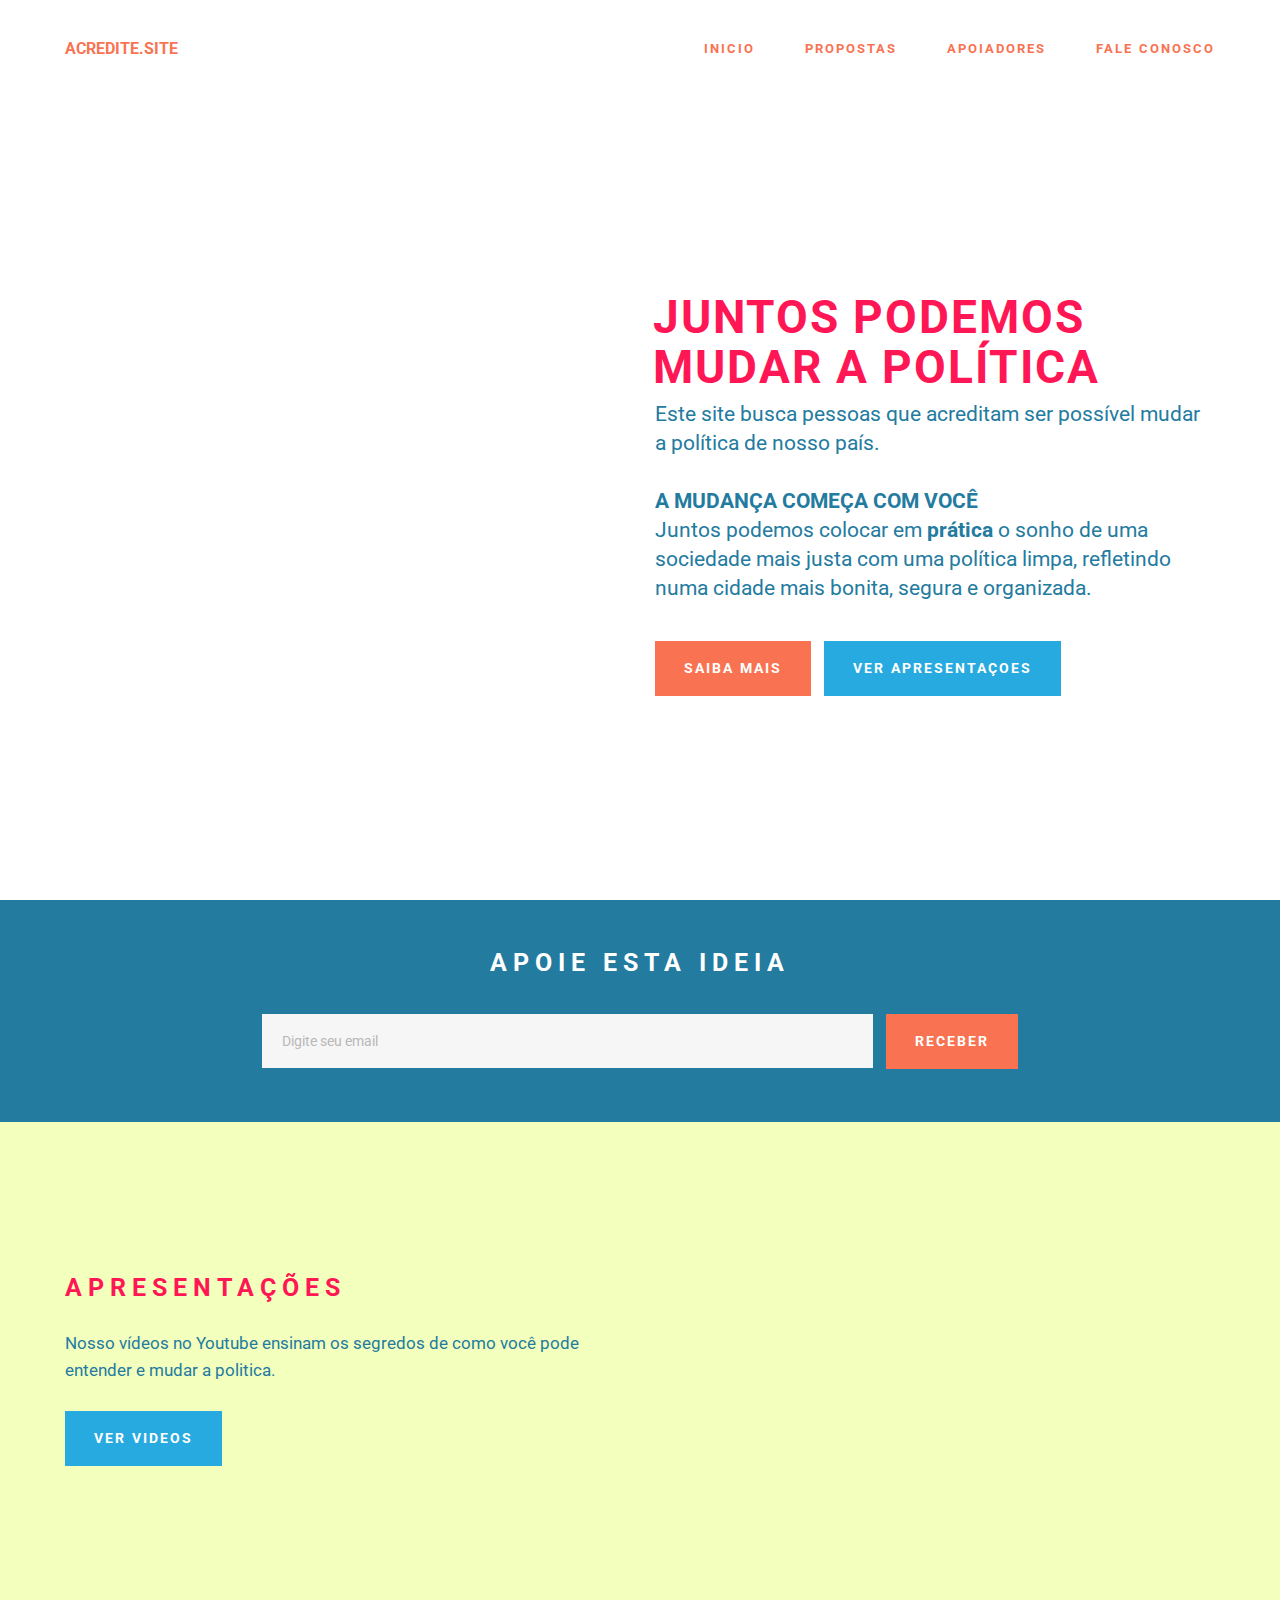
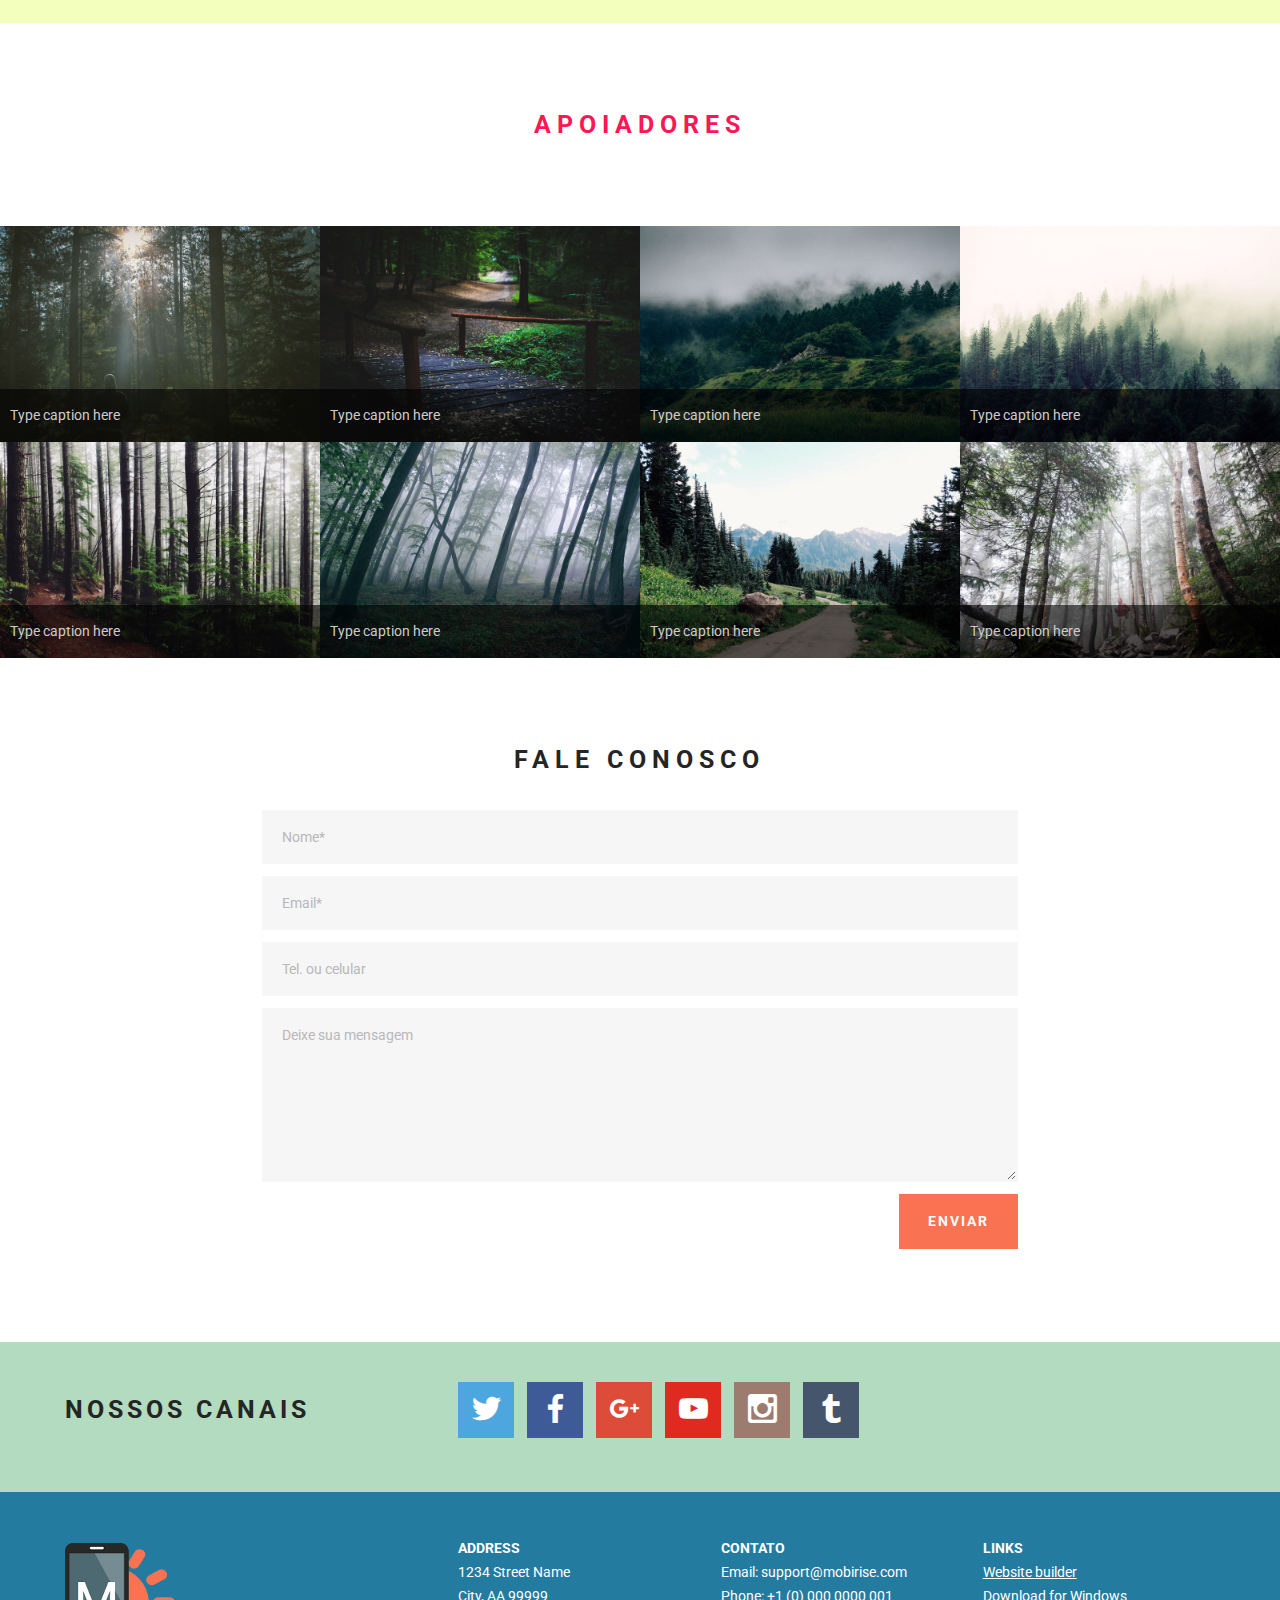
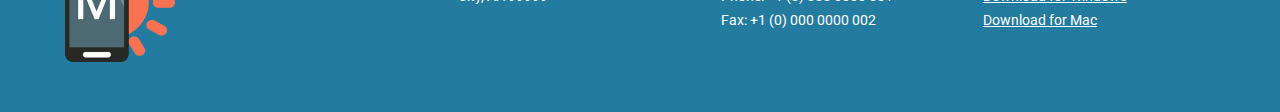
<file: index.html>
<!DOCTYPE html>
<html>
<head>
  <!-- Site made with Mobirise Website Builder v2.14.2, https://mobirise.com -->
  <meta charset="UTF-8">
  <meta http-equiv="X-UA-Compatible" content="IE=edge">
  <meta name="generator" content="Mobirise v2.14.2, mobirise.com">
  <meta name="viewport" content="width=device-width, initial-scale=1">
  <link rel="shortcut icon" href="assets/images/logo.png" type="image/x-icon">
  <meta name="description" content="SIte Acredite em voce - juntos podemos mudar a política">
  <title>Inicio</title>
  <link rel="stylesheet" href="https://fonts.googleapis.com/css?family=Roboto:700,400&amp;subset=cyrillic,latin,greek,vietnamese">
  <link rel="stylesheet" href="assets/bootstrap/css/bootstrap.min.css">
  <link rel="stylesheet" href="assets/animate.css/animate.min.css">
  <link rel="stylesheet" href="assets/socicon/css/socicon.min.css">
  <link rel="stylesheet" href="assets/mobirise/css/style.css">
  <link rel="stylesheet" href="assets/dropdown-menu-plugin/style.css">
  <link rel="stylesheet" href="assets/mobirise-gallery/style.css">
  <link rel="stylesheet" href="assets/mobirise-slider/style.css">
  <link rel="stylesheet" href="assets/mobirise/css/mbr-additional.css" type="text/css">
  
  
  
</head>
<body>
<section class="mbr-navbar mbr-navbar--freeze mbr-navbar--absolute mbr-navbar--sticky mbr-navbar--auto-collapse" id="menu-0">
    <div class="mbr-navbar__section mbr-section">
        <div class="mbr-section__container container">
            <div class="mbr-navbar__container">
                <div class="mbr-navbar__column mbr-navbar__column--s mbr-navbar__brand">
                    <span class="mbr-navbar__brand-link mbr-brand mbr-brand--inline">
                        
                        <span class="mbr-brand__name"><a class="mbr-brand__name text-danger" href="https://mobirise.com">ACREDITE.SITE</a></span>
                    </span>
                </div>
                <div class="mbr-navbar__hamburger mbr-hamburger"><span class="mbr-hamburger__line"></span></div>
                <div class="mbr-navbar__column mbr-navbar__menu">
                    <nav class="mbr-navbar__menu-box mbr-navbar__menu-box--inline-right">
                        <div class="mbr-navbar__column">
                            <ul class="mbr-navbar__items mbr-navbar__items--right float-left mbr-buttons mbr-buttons--freeze mbr-buttons--right btn-decorator mbr-buttons--active mbr-buttons--only-links"><li class="mbr-navbar__item"><a class="mbr-buttons__link btn text-danger" href="index.html">INICIO</a></li> <li class="mbr-navbar__item"><a class="mbr-buttons__link btn text-danger" href="propostas.html">PROPOSTAS</a></li>  <li class="mbr-navbar__item"><a class="mbr-buttons__link btn text-danger" href="contato.html">APOIADORES<br></a></li> <li class="mbr-navbar__item"><a class="mbr-buttons__link btn text-danger" href="agenda.html">FALE CONOSCO</a></li> </ul>                            
                            
                        </div>
                    </nav>
                </div>
            </div>
        </div>
    </div>
</section>

<section class="engine"><a rel="external" href="https://mobirise.com">web site maker</a></section><section class="mbr-box mbr-section mbr-section--relative mbr-section--fixed-size mbr-section--full-height mbr-section--bg-adapted" id="header1-4" style="background-color: rgb(255, 255, 255);">
    <div class="mbr-box__magnet mbr-box__magnet--sm-padding mbr-box__magnet--center-left mbr-after-navbar">
        
        <div class="mbr-box__container mbr-section__container container">
            <div class="mbr-box mbr-box--stretched"><div class="mbr-box__magnet mbr-box__magnet--center-left">
                <div class="row"><div class=" col-sm-6 col-sm-offset-6">
                    <div class="mbr-hero animated fadeInUp">
                        <h1 class="mbr-hero__text">JUNTOS PODEMOS MUDAR A POLÍTICA</h1>
                        <p class="mbr-hero__subtext">Este site busca pessoas que acreditam ser possível mudar a política de nosso país.<br><br><strong>A MUDANÇA COMEÇA COM VOCÊ</strong><br> Juntos podemos colocar em <strong>prática</strong> o sonho de uma sociedade mais justa com uma política limpa, refletindo numa cidade mais bonita, segura e organizada.</p>
                    </div>
                    <div class="mbr-buttons btn-inverse mbr-buttons--left"><a class="mbr-buttons__btn btn btn-lg btn-danger animated fadeInUp delay" href="https://mobirise.com">SAIBA MAIS</a> <a class="mbr-buttons__btn btn btn-lg animated fadeInUp delay btn-info" href="https://mobirise.com">VER APRESENTAÇOES</a></div>
                </div></div>
            </div></div>
        </div>
        <div class="mbr-arrow mbr-arrow--floating text-center">
            <div class="mbr-section__container container">
                <a class="mbr-arrow__link" href="#form2-1"><i class="glyphicon glyphicon-menu-down"></i></a>
            </div>
        </div>
    </div>
</section>

<section class="mbr-section mbr-section--relative mbr-section--fixed-size" id="form2-1" style="background-color: rgb(36, 123, 160);">
    
    <div class="mbr-section__container mbr-section__container--sm-padding container" style="padding-top: 54.4px; padding-bottom: 54.4px;">
        <div class="row">
            <div class="col-sm-12">
                <div class="row">
                    <div class="col-sm-8 col-sm-offset-2" data-form-type="formoid">
                        <div class="mbr-header mbr-header--center mbr-header--std-padding">
                            <h2 class="mbr-header__text">APOIE ESTA IDEIA<br></h2>
                        </div>
                        <div data-form-alert="true">
                            <div class="hide" data-form-alert-success="true">Obrigado por cadastrar seu email!</div>
                        </div>
                        <form class="mbr-form" action="https://mobirise.com/" method="post" data-form-title="APOIE ESTA IDEIA">
                            <input type="hidden" value="rDXomTC2Drl477dmWTMMbB1JBhNGMHk+bGcCdq9xF6IBsXf3gn0KEOYA5V0RwBkUDT1APCunb/6Enx7k/TU5dVot5y/mYZ/us+VAm73z6MXHvwM+J01vxbJx7ViDuuhk" data-form-email="true">
                            <div class="mbr-form__left">
                                <input type="email" class="form-control" name="email" required="" placeholder="Digite seu email" data-form-field="Email">
                            </div>
                            <div class="mbr-form__right mbr-buttons mbr-buttons--no-offset mbr-buttons--right"><button type="submit" class="mbr-buttons__btn btn btn-lg btn-danger">RECEBER</button></div>
                        </form>
                    </div>
                </div>

            </div>
        </div>
    </div>
</section>

<section class="mbr-section mbr-section--relative" id="msg-box5-5" style="background-color: rgb(243, 255, 189);">
    
    <div class="mbr-section__container mbr-section__container--isolated container" style="padding-top: 93px; padding-bottom: 93px;">
        <div class="row">
            <div class="mbr-box mbr-box--fixed mbr-box--adapted">
                
                <div class="mbr-box__magnet mbr-class-mbr-box__magnet--center-left col-sm-6 mbr-section__left">
                    <div class="mbr-section__container mbr-section__container--middle">
                        <div class="mbr-header mbr-header--auto-align mbr-header--wysiwyg">
                            <h3 class="mbr-header__text">APRESENTAÇÕES<br></h3>
                            
                        </div>
                    </div>
                    <div class="mbr-section__container mbr-section__container--middle">
                        <div class="mbr-article mbr-article--auto-align mbr-article--wysiwyg">Nosso vídeos no Youtube ensinam os segredos de como você pode entender e mudar a politica.</div>
                    </div>
                    <div class="mbr-section__container">
                        <div class="mbr-buttons mbr-buttons--auto-align btn-inverse"><a class="mbr-buttons__btn btn btn-lg btn-info" href="https://mobirise.com">VER VIDEOS</a></div>
                    </div>
                </div>
                <div class="mbr-box__magnet mbr-box__magnet--top-left mbr-section__right col-sm-6">
                    <figure class="mbr-figure mbr-figure--adapted mbr-figure--caption-inside-bottom mbr-figure--full-width"><iframe class="mbr-embedded-video" src="https://www.youtube.com/embed/sOSTC6FM6Bw?rel=0&amp;amp;showinfo=0&amp;autoplay=0&amp;loop=0" width="1280" height="720" frameborder="0" allowfullscreen></iframe></figure>
                </div>
            </div>
        </div>
    </div>
</section>

<section class="mbr-section" id="header3-23">
    <div class="mbr-section__container container mbr-section__container--isolated">
        <div class="mbr-header mbr-header--wysiwyg row">
            <div class="col-sm-8 col-sm-offset-2">
                <h3 class="mbr-header__text">APOIADORES</h3>
                
            </div>
        </div>
    </div>
</section>

<section class="mbr-gallery mbr-section mbr-section--no-padding" id="gallery1-22" style="background-color: rgb(76, 105, 114);">
    <!-- Gallery -->
    <div class=" mbr-gallery-layout-default">
        <div>
            <div class="row mbr-gallery-row no-gutter">

                <div class="col-lg-3 col-md-4 col-sm-6 col-xs-12 mbr-gallery-item">

                     <figcaption class="mbr-figure__caption mbr-figure__caption--std-grid">
                        <div class="mbr-caption-background"></div>
                        <small class="mbr-figure__caption-small">Type caption here</small>
                    </figcaption>

                    <a href="#lb-gallery1-22" data-slide-to="0" data-toggle="modal">
                        <img alt="" src="assets/images/slide1-small.jpg">
                        <span class="icon glyphicon glyphicon-zoom-in"></span>
                    </a>
                </div><div class="col-lg-3 col-md-4 col-sm-6 col-xs-12 mbr-gallery-item">

                     <figcaption class="mbr-figure__caption mbr-figure__caption--std-grid">
                        <div class="mbr-caption-background"></div>
                        <small class="mbr-figure__caption-small">Type caption here</small>
                    </figcaption>

                    <a href="#lb-gallery1-22" data-slide-to="1" data-toggle="modal">
                        <img alt="" src="assets/images/slide2-small.jpg">
                        <span class="icon glyphicon glyphicon-zoom-in"></span>
                    </a>
                </div><div class="col-lg-3 col-md-4 col-sm-6 col-xs-12 mbr-gallery-item">

                     <figcaption class="mbr-figure__caption mbr-figure__caption--std-grid">
                        <div class="mbr-caption-background"></div>
                        <small class="mbr-figure__caption-small">Type caption here</small>
                    </figcaption>

                    <a href="#lb-gallery1-22" data-slide-to="2" data-toggle="modal">
                        <img alt="" src="assets/images/slide3-small.jpg">
                        <span class="icon glyphicon glyphicon-zoom-in"></span>
                    </a>
                </div><div class="col-lg-3 col-md-4 col-sm-6 col-xs-12 mbr-gallery-item">

                     <figcaption class="mbr-figure__caption mbr-figure__caption--std-grid">
                        <div class="mbr-caption-background"></div>
                        <small class="mbr-figure__caption-small">Type caption here</small>
                    </figcaption>

                    <a href="#lb-gallery1-22" data-slide-to="3" data-toggle="modal">
                        <img alt="" src="assets/images/slide4-small.jpg">
                        <span class="icon glyphicon glyphicon-zoom-in"></span>
                    </a>
                </div><div class="col-lg-3 col-md-4 col-sm-6 col-xs-12 mbr-gallery-item">

                     <figcaption class="mbr-figure__caption mbr-figure__caption--std-grid">
                        <div class="mbr-caption-background"></div>
                        <small class="mbr-figure__caption-small">Type caption here</small>
                    </figcaption>

                    <a href="#lb-gallery1-22" data-slide-to="4" data-toggle="modal">
                        <img alt="" src="assets/images/slide5-small.jpg">
                        <span class="icon glyphicon glyphicon-zoom-in"></span>
                    </a>
                </div><div class="col-lg-3 col-md-4 col-sm-6 col-xs-12 mbr-gallery-item">

                     <figcaption class="mbr-figure__caption mbr-figure__caption--std-grid">
                        <div class="mbr-caption-background"></div>
                        <small class="mbr-figure__caption-small">Type caption here</small>
                    </figcaption>

                    <a href="#lb-gallery1-22" data-slide-to="5" data-toggle="modal">
                        <img alt="" src="assets/images/slide6-small.jpg">
                        <span class="icon glyphicon glyphicon-zoom-in"></span>
                    </a>
                </div><div class="col-lg-3 col-md-4 col-sm-6 col-xs-12 mbr-gallery-item">

                     <figcaption class="mbr-figure__caption mbr-figure__caption--std-grid">
                        <div class="mbr-caption-background"></div>
                        <small class="mbr-figure__caption-small">Type caption here</small>
                    </figcaption>

                    <a href="#lb-gallery1-22" data-slide-to="6" data-toggle="modal">
                        <img alt="" src="assets/images/slide7-small.jpg">
                        <span class="icon glyphicon glyphicon-zoom-in"></span>
                    </a>
                </div><div class="col-lg-3 col-md-4 col-sm-6 col-xs-12 mbr-gallery-item">

                     <figcaption class="mbr-figure__caption mbr-figure__caption--std-grid">
                        <div class="mbr-caption-background"></div>
                        <small class="mbr-figure__caption-small">Type caption here</small>
                    </figcaption>

                    <a href="#lb-gallery1-22" data-slide-to="7" data-toggle="modal">
                        <img alt="" src="assets/images/slide8-small.jpg">
                        <span class="icon glyphicon glyphicon-zoom-in"></span>
                    </a>
                </div>
            </div>
        </div>
        <div class="clearfix"></div>
    </div>

    <!-- Lightbox -->
    <div data-app-prevent-settings="" class="mbr-slider modal fade carousel slide" tabindex="-1" data-keyboard="true" data-interval="false" id="lb-gallery1-22">
        <div class="modal-dialog">
            <div class="modal-content">
                <div class="modal-body">
                    <ol class="carousel-indicators">
                        <li data-app-prevent-settings="" data-target="#lb-gallery1-22" data-slide-to="0"></li><li data-app-prevent-settings="" data-target="#lb-gallery1-22" data-slide-to="1"></li><li data-app-prevent-settings="" data-target="#lb-gallery1-22" data-slide-to="2"></li><li data-app-prevent-settings="" data-target="#lb-gallery1-22" class=" active" data-slide-to="3"></li><li data-app-prevent-settings="" data-target="#lb-gallery1-22" data-slide-to="4"></li><li data-app-prevent-settings="" data-target="#lb-gallery1-22" data-slide-to="5"></li><li data-app-prevent-settings="" data-target="#lb-gallery1-22" data-slide-to="6"></li><li data-app-prevent-settings="" data-target="#lb-gallery1-22" data-slide-to="7"></li>
                    </ol>
                    <div class="carousel-inner">
                        <div class="item">
                            <img alt="" src="assets/images/slide1.jpg">
                        </div><div class="item">
                            <img alt="" src="assets/images/slide2.jpg">
                        </div><div class="item">
                            <img alt="" src="assets/images/slide3.jpg">
                        </div><div class="item active">
                            <img alt="" src="assets/images/slide4.jpg">
                        </div><div class="item">
                            <img alt="" src="assets/images/slide5.jpg">
                        </div><div class="item">
                            <img alt="" src="assets/images/slide6.jpg">
                        </div><div class="item">
                            <img alt="" src="assets/images/slide7.jpg">
                        </div><div class="item">
                            <img alt="" src="assets/images/slide8.jpg">
                        </div>
                    </div>
                    <a class="left carousel-control" role="button" data-slide="prev" href="#lb-gallery1-22">
                        <span class="glyphicon glyphicon-menu-left" aria-hidden="true"></span>
                        <span class="sr-only">Previous</span>
                    </a>
                    <a class="right carousel-control" role="button" data-slide="next" href="#lb-gallery1-22">
                        <span class="glyphicon glyphicon-menu-right" aria-hidden="true"></span>
                        <span class="sr-only">Next</span>
                    </a>

                    <a class="close" href="#" role="button" data-dismiss="modal">
                        <span class="glyphicon glyphicon-remove" aria-hidden="true"></span>
                        <span class="sr-only">Close</span>
                    </a>
                </div>
            </div>
        </div>
    </div>
</section>

<section class="mbr-section mbr-section--relative mbr-section--fixed-size" id="form1-24" style="background-color: rgb(255, 255, 255);">
    
    <div class="mbr-section__container mbr-section__container--std-padding container" style="padding-top: 93px; padding-bottom: 93px;">
        <div class="row">
            <div class="col-sm-12">
                <div class="row">
                    <div class="col-sm-8 col-sm-offset-2" data-form-type="formoid">
                        <div class="mbr-header mbr-header--center mbr-header--std-padding">
                            <h2 class="mbr-header__text">FALE CONOSCO</h2>
                        </div>
                        <div data-form-alert="true">
                            <div class="hide" data-form-alert-success="true">Obrigado ppelo recado, entramos em contato logo que pudermos!</div>
                        </div>
                        <form action="https://mobirise.com/" method="post" data-form-title="FALE CONOSCO">
                            <input type="hidden" value="YZaFRdcgC44b0LPuiTNfD1FGzpiiN5zs08NpcMnWGdCHXGr+zOhanXNxV1FNUT6SkRIKCVbXkMPlOsAQMFPTNO2b1SElboEr66D+xv7KlrChf9xninrKv3Yy6o9XLqUc" data-form-email="true">
                            <div class="form-group">
                                <input type="text" class="form-control" name="name" required="" placeholder="Nome*" data-form-field="Name">
                            </div>
                            <div class="form-group">
                                <input type="email" class="form-control" name="email" required="" placeholder="Email*" data-form-field="Email">
                            </div>
                            <div class="form-group">
                                <input type="tel" class="form-control" name="phone" placeholder="Tel. ou celular" data-form-field="Phone">
                            </div>
                            <div class="form-group">
                                <textarea class="form-control" name="message" rows="7" placeholder="Deixe sua mensagem" data-form-field="Message"></textarea>
                            </div>
                            <div class="mbr-buttons mbr-buttons--right"><button type="submit" class="mbr-buttons__btn btn btn-lg btn-danger">ENVIAR</button></div>
                        </form>
                    </div>
                </div>
            </div>
        </div>
    </div>
</section>

<section class="mbr-section mbr-section--relative mbr-section--fixed-size" id="social-buttons2-7" style="background-color: rgb(178, 219, 191);">
    

    <div class="mbr-section__container container">
        <div class="mbr-header mbr-header--inline row" style="padding-top: 40.8px; padding-bottom: 40.8px;">
            <div class="col-sm-4">
                <h3 class="mbr-header__text">NOSSOS CANAIS</h3>
            </div>
            <div class="mbr-social-icons mbr-social-icons--style-1 col-sm-8"><a class="mbr-social-icons__icon socicon-bg-twitter" title="Twitter" target="_blank" href="https://twitter.com/mobirise"><i class="socicon socicon-twitter"></i></a> <a class="mbr-social-icons__icon socicon-bg-facebook" title="Facebook" target="_blank" href="https://www.facebook.com/pages/Mobirise/1616226671953247"><i class="socicon socicon-facebook"></i></a> <a class="mbr-social-icons__icon socicon-bg-googleplus" title="Google+" target="_blank" href="https://plus.google.com/u/0/+Mobirise/posts"><i class="socicon socicon-googleplus"></i></a> <a class="mbr-social-icons__icon socicon-bg-youtube" title="YouTube" target="_blank" href="http://www.youtube.com/channel/UCt_tncVAetpK5JeM8L-8jyw"><i class="socicon socicon-youtube"></i></a> <a class="mbr-social-icons__icon socicon-bg-instagram" title="Instagram" target="_blank" href="https://instagram.com/mobirise/"><i class="socicon socicon-instagram"></i></a>    <a class="mbr-social-icons__icon socicon-bg-tumblr" title="Tumblr" target="_blank" href="http://mobirise.tumblr.com/"><i class="socicon socicon-tumblr"></i></a>  </div>
        </div>
    </div>
</section>

<section class="mbr-section mbr-section--relative mbr-section--fixed-size" id="contacts1-2" style="background-color: rgb(36, 123, 160);">
    
    <div class="mbr-section__container container">
        <div class="mbr-contacts mbr-contacts--wysiwyg row" style="padding-top: 45px; padding-bottom: 45px;">
            <div class="col-sm-4">
                <div><img src="assets/images/footer-logo.png" class="mbr-contacts__img mbr-contacts__img--left"></div>
            </div>
            <div class="col-sm-8">
                <div class="row">
                    <div class="col-sm-4">
                        <p class="mbr-contacts__text"><strong>ADDRESS</strong><br>
1234 Street Name<br>
City, AA 99999</p>
                    </div>
                    <div class="col-sm-4">
                        <p class="mbr-contacts__text"><strong>CONTATO</strong><br>
Email: support@mobirise.com<br>
Phone: +1 (0) 000 0000 001<br>
Fax: +1 (0) 000 0000 002</p>
                    </div>
                    <div class="col-sm-4"><p class="mbr-contacts__text"><strong>LINKS</strong></p><ul class="mbr-contacts__list"><li><a class="mbr-contacts__link text-white" href="https://mobirise.com/">Website builder</a></li><li><a class="mbr-contacts__link text-white" href="https://mobirise.com/mobirise-free-win.zip">Download for Windows</a></li><li><a class="mbr-contacts__link text-white" href="https://mobirise.com/mobirise-free-mac.zip">Download for Mac</a></li></ul></div>
                </div>
            </div>
        </div>
    </div>
</section>


  <script src="assets/web/assets/jquery/jquery.min.js"></script>
  <script src="assets/bootstrap/js/bootstrap.min.js"></script>
  <script src="assets/smooth-scroll/SmoothScroll.js"></script>
  <!--[if lte IE 9]>
    <script src="assets/jquery-placeholder/jquery.placeholder.min.js"></script>
  <![endif]-->
  <script src="assets/masonry/masonry.pkgd.min.js"></script>
  <script src="assets/imagesloaded/imagesloaded.pkgd.min.js"></script>
  <script src="assets/bootstrap-carousel-swipe/bootstrap-carousel-swipe.js"></script>
  <script src="assets/mobirise/js/script.js"></script>
  <script src="assets/dropdown-menu-plugin/script.js"></script>
  <script src="assets/mobirise-gallery/script.js"></script>
  <script src="assets/formoid/formoid.min.js"></script>
  
  
</body>
</html>
</file>
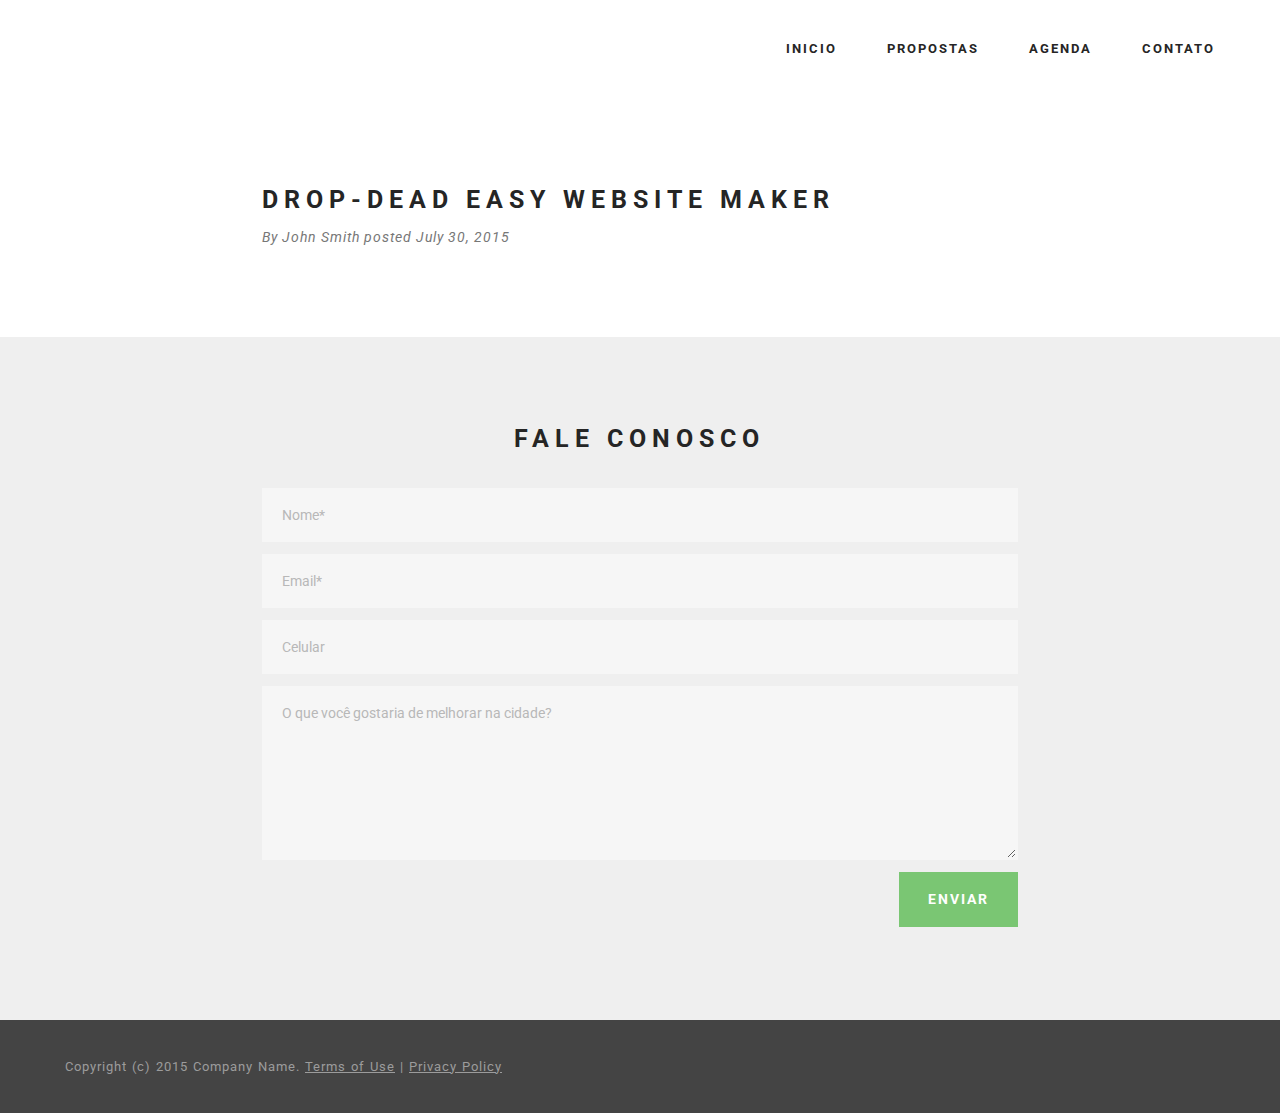
<file: contato.html>
<!DOCTYPE html>
<html>
<head>
  <!-- Site made with Mobirise Website Builder v2.14.2, https://mobirise.com -->
  <meta charset="UTF-8">
  <meta http-equiv="X-UA-Compatible" content="IE=edge">
  <meta name="generator" content="Mobirise v2.14.2, mobirise.com">
  <meta name="viewport" content="width=device-width, initial-scale=1">
  <link rel="shortcut icon" href="assets/images/logo.png" type="image/x-icon">
  <meta name="description" content="Entre em contato conosco - por email ou telefone.">
  <title>Contato</title>
  <link rel="stylesheet" href="https://fonts.googleapis.com/css?family=Roboto:700,400&amp;subset=cyrillic,latin,greek,vietnamese">
  <link rel="stylesheet" href="assets/bootstrap/css/bootstrap.min.css">
  <link rel="stylesheet" href="assets/mobirise/css/style.css">
  <link rel="stylesheet" href="assets/dropdown-menu-plugin/style.css">
  <link rel="stylesheet" href="assets/mobirise/css/mbr-additional.css" type="text/css">
  
  
  
</head>
<body>
<section class="mbr-navbar mbr-navbar--freeze mbr-navbar--absolute mbr-navbar--sticky mbr-navbar--auto-collapse" id="menu-0">
    <div class="mbr-navbar__section mbr-section">
        <div class="mbr-section__container container">
            <div class="mbr-navbar__container">
                <div class="mbr-navbar__column mbr-navbar__column--s mbr-navbar__brand">
                    <span class="mbr-navbar__brand-link mbr-brand mbr-brand--inline">
                        
                        <span class="mbr-brand__name"><a class="mbr-brand__name text-white" href="https://mobirise.com">ACREDITE.SITE</a></span>
                    </span>
                </div>
                <div class="mbr-navbar__hamburger mbr-hamburger"><span class="mbr-hamburger__line"></span></div>
                <div class="mbr-navbar__column mbr-navbar__menu">
                    <nav class="mbr-navbar__menu-box mbr-navbar__menu-box--inline-right">
                        <div class="mbr-navbar__column">
                            <ul class="mbr-navbar__items mbr-navbar__items--right float-left mbr-buttons mbr-buttons--freeze mbr-buttons--right btn-decorator mbr-buttons--active mbr-buttons--only-links"><li class="mbr-navbar__item"><a class="mbr-buttons__link btn text-black" href="index.html">INICIO</a></li> <li class="mbr-navbar__item"><a class="mbr-buttons__link btn text-black" href="propostas.html">PROPOSTAS</a></li> <li class="mbr-navbar__item"><a class="mbr-buttons__link btn text-black" href="agenda.html">AGENDA</a></li><li class="mbr-navbar__item"><a class="mbr-buttons__link btn text-black" href="contato.html">CONTATO</a></li></ul>                            
                            
                        </div>
                    </nav>
                </div>
            </div>
        </div>
    </div>
</section>

<section class="engine"><a rel="external" href="https://mobirise.com">easy website creator</a></section><section class="mbr-section mbr-after-navbar" id="header3-13">
    <div class="mbr-section__container container mbr-section__container--isolated">
        <div class="mbr-header mbr-header--wysiwyg row">
            <div class="col-sm-8 col-sm-offset-2">
                <h3 class="mbr-header__text">DROP-DEAD EASY WEBSITE MAKER</h3>
                <p class="mbr-header__subtext">By John Smith posted July 30, 2015</p>
            </div>
        </div>
    </div>
</section>

<section class="mbr-section mbr-section--relative mbr-section--fixed-size" id="form1-10" style="background-color: rgb(239, 239, 239);">
    
    <div class="mbr-section__container mbr-section__container--std-padding container" style="padding-top: 93px; padding-bottom: 93px;">
        <div class="row">
            <div class="col-sm-12">
                <div class="row">
                    <div class="col-sm-8 col-sm-offset-2" data-form-type="formoid">
                        <div class="mbr-header mbr-header--center mbr-header--std-padding">
                            <h2 class="mbr-header__text">FALE CONOSCO</h2>
                        </div>
                        <div data-form-alert="true">
                            <div class="hide" data-form-alert-success="true">Entraremos em contato o mai breve possível!</div>
                        </div>
                        <form action="https://mobirise.com/" method="post" data-form-title="FALE CONOSCO">
                            <input type="hidden" value="isXJ3mj5VlqwvWmlPo0L4m0Yfck43PqgNnMCr2Ei3jFE0LWF2gkizBcepyeQ8ZPMYPy54ef5gzWzLT8zQfcr5BHAxoYOpT7QKeS690GqI356gHfXgaF/n1LwamlSrb4P" data-form-email="true">
                            <div class="form-group">
                                <input type="text" class="form-control" name="name" required="" placeholder="Nome*" data-form-field="Name">
                            </div>
                            <div class="form-group">
                                <input type="email" class="form-control" name="email" required="" placeholder="Email*" data-form-field="Email">
                            </div>
                            <div class="form-group">
                                <input type="tel" class="form-control" name="phone" placeholder="Celular" data-form-field="Phone">
                            </div>
                            <div class="form-group">
                                <textarea class="form-control" name="message" rows="7" placeholder="O que você gostaria de melhorar na cidade?" data-form-field="Message"></textarea>
                            </div>
                            <div class="mbr-buttons mbr-buttons--right"><button type="submit" class="mbr-buttons__btn btn btn-lg btn-success">ENVIAR</button></div>
                        </form>
                    </div>
                </div>
            </div>
        </div>
    </div>
</section>

<footer class="mbr-section mbr-section--relative mbr-section--fixed-size" id="footer1-11" style="background-color: rgb(68, 68, 68);">
    
    <div class="mbr-section__container container">
        <div class="mbr-footer mbr-footer--wysiwyg row" style="padding-top: 36.900000000000006px; padding-bottom: 36.900000000000006px;">
            <div class="col-sm-12">
                <p class="mbr-footer__copyright">Copyright (c) 2015 Company Name. <a class="mbr-footer__link text-gray" href="https://mobirise.com/">Terms of Use</a>  | <a class="mbr-footer__link text-gray" href="https://mobirise.com/">Privacy Policy</a></p>
            </div>
        </div>
    </div>
</footer>


  <script src="assets/web/assets/jquery/jquery.min.js"></script>
  <script src="assets/bootstrap/js/bootstrap.min.js"></script>
  <script src="assets/smooth-scroll/SmoothScroll.js"></script>
  <!--[if lte IE 9]>
    <script src="assets/jquery-placeholder/jquery.placeholder.min.js"></script>
  <![endif]-->
  <script src="assets/mobirise/js/script.js"></script>
  <script src="assets/dropdown-menu-plugin/script.js"></script>
  <script src="assets/formoid/formoid.min.js"></script>
  
  
</body>
</html>
</file>
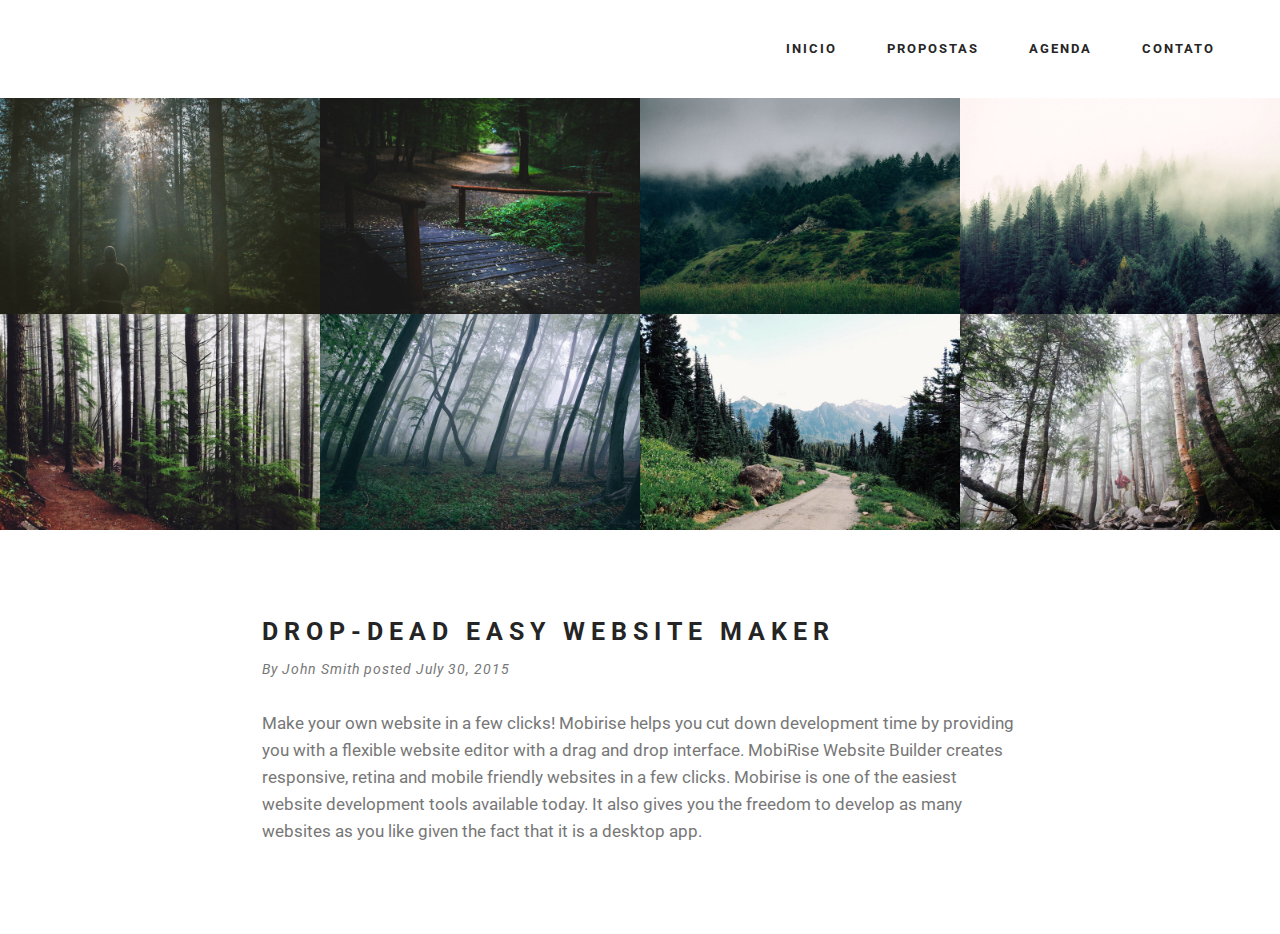
<file: propostas.html>
<!DOCTYPE html>
<html>
<head>
  <!-- Site made with Mobirise Website Builder v2.14.2, https://mobirise.com -->
  <meta charset="UTF-8">
  <meta http-equiv="X-UA-Compatible" content="IE=edge">
  <meta name="generator" content="Mobirise v2.14.2, mobirise.com">
  <meta name="viewport" content="width=device-width, initial-scale=1">
  <link rel="shortcut icon" href="assets/images/logo.png" type="image/x-icon">
  <meta name="description" content="Apresentação de nossas ideias - mudar a cultura com educação, foco no serviços públicos de qualidade, planejamento, transparencia, auditoria e eficiência">
  <title>Propostas</title>
  <link rel="stylesheet" href="https://fonts.googleapis.com/css?family=Roboto:700,400&amp;subset=cyrillic,latin,greek,vietnamese">
  <link rel="stylesheet" href="assets/bootstrap/css/bootstrap.min.css">
  <link rel="stylesheet" href="assets/mobirise/css/style.css">
  <link rel="stylesheet" href="assets/dropdown-menu-plugin/style.css">
  <link rel="stylesheet" href="assets/mobirise-gallery/style.css">
  <link rel="stylesheet" href="assets/mobirise-slider/style.css">
  <link rel="stylesheet" href="assets/mobirise/css/mbr-additional.css" type="text/css">
  
  
  
</head>
<body>
<section class="mbr-navbar mbr-navbar--freeze mbr-navbar--absolute mbr-navbar--sticky mbr-navbar--auto-collapse" id="menu-0">
    <div class="mbr-navbar__section mbr-section">
        <div class="mbr-section__container container">
            <div class="mbr-navbar__container">
                <div class="mbr-navbar__column mbr-navbar__column--s mbr-navbar__brand">
                    <span class="mbr-navbar__brand-link mbr-brand mbr-brand--inline">
                        
                        <span class="mbr-brand__name"><a class="mbr-brand__name text-white" href="https://mobirise.com">ACREDITE.SITE</a></span>
                    </span>
                </div>
                <div class="mbr-navbar__hamburger mbr-hamburger"><span class="mbr-hamburger__line"></span></div>
                <div class="mbr-navbar__column mbr-navbar__menu">
                    <nav class="mbr-navbar__menu-box mbr-navbar__menu-box--inline-right">
                        <div class="mbr-navbar__column">
                            <ul class="mbr-navbar__items mbr-navbar__items--right float-left mbr-buttons mbr-buttons--freeze mbr-buttons--right btn-decorator mbr-buttons--active mbr-buttons--only-links"><li class="mbr-navbar__item"><a class="mbr-buttons__link btn text-black" href="index.html">INICIO</a></li> <li class="mbr-navbar__item"><a class="mbr-buttons__link btn text-black" href="propostas.html">PROPOSTAS</a></li> <li class="mbr-navbar__item"><a class="mbr-buttons__link btn text-black" href="agenda.html">AGENDA</a></li><li class="mbr-navbar__item"><a class="mbr-buttons__link btn text-black" href="contato.html">CONTATO</a></li></ul>                            
                            
                        </div>
                    </nav>
                </div>
            </div>
        </div>
    </div>
</section>

<section class="engine"><a rel="external" href="https://mobirise.com">easiest website builder</a></section><section class="mbr-gallery mbr-section mbr-section--no-padding mbr-after-navbar" id="gallery1-15" style="background-color: rgb(76, 105, 114);">
    <!-- Gallery -->
    <div class=" mbr-gallery-layout-default">
        <div>
            <div class="row mbr-gallery-row no-gutter">

                <div class="col-lg-3 col-md-4 col-sm-6 col-xs-12 mbr-gallery-item">

                     

                    <a href="#lb-gallery1-15" data-slide-to="0" data-toggle="modal">
                        <img alt="" src="assets/images/slide1-small.jpg">
                        <span class="icon glyphicon glyphicon-zoom-in"></span>
                    </a>
                </div><div class="col-lg-3 col-md-4 col-sm-6 col-xs-12 mbr-gallery-item">

                     

                    <a href="#lb-gallery1-15" data-slide-to="1" data-toggle="modal">
                        <img alt="" src="assets/images/slide2-small.jpg">
                        <span class="icon glyphicon glyphicon-zoom-in"></span>
                    </a>
                </div><div class="col-lg-3 col-md-4 col-sm-6 col-xs-12 mbr-gallery-item">

                     

                    <a href="#lb-gallery1-15" data-slide-to="2" data-toggle="modal">
                        <img alt="" src="assets/images/slide3-small.jpg">
                        <span class="icon glyphicon glyphicon-zoom-in"></span>
                    </a>
                </div><div class="col-lg-3 col-md-4 col-sm-6 col-xs-12 mbr-gallery-item">

                     

                    <a href="#lb-gallery1-15" data-slide-to="3" data-toggle="modal">
                        <img alt="" src="assets/images/slide4-small.jpg">
                        <span class="icon glyphicon glyphicon-zoom-in"></span>
                    </a>
                </div><div class="col-lg-3 col-md-4 col-sm-6 col-xs-12 mbr-gallery-item">

                     

                    <a href="#lb-gallery1-15" data-slide-to="4" data-toggle="modal">
                        <img alt="" src="assets/images/slide5-small.jpg">
                        <span class="icon glyphicon glyphicon-zoom-in"></span>
                    </a>
                </div><div class="col-lg-3 col-md-4 col-sm-6 col-xs-12 mbr-gallery-item">

                     

                    <a href="#lb-gallery1-15" data-slide-to="5" data-toggle="modal">
                        <img alt="" src="assets/images/slide6-small.jpg">
                        <span class="icon glyphicon glyphicon-zoom-in"></span>
                    </a>
                </div><div class="col-lg-3 col-md-4 col-sm-6 col-xs-12 mbr-gallery-item">

                     

                    <a href="#lb-gallery1-15" data-slide-to="6" data-toggle="modal">
                        <img alt="" src="assets/images/slide7-small.jpg">
                        <span class="icon glyphicon glyphicon-zoom-in"></span>
                    </a>
                </div><div class="col-lg-3 col-md-4 col-sm-6 col-xs-12 mbr-gallery-item">

                     

                    <a href="#lb-gallery1-15" data-slide-to="7" data-toggle="modal">
                        <img alt="" src="assets/images/slide8-small.jpg">
                        <span class="icon glyphicon glyphicon-zoom-in"></span>
                    </a>
                </div>
            </div>
        </div>
        <div class="clearfix"></div>
    </div>

    <!-- Lightbox -->
    <div data-app-prevent-settings="" class="mbr-slider modal fade carousel slide" tabindex="-1" data-keyboard="true" data-interval="false" id="lb-gallery1-15">
        <div class="modal-dialog">
            <div class="modal-content">
                <div class="modal-body">
                    <ol class="carousel-indicators">
                        <li data-app-prevent-settings="" data-target="#lb-gallery1-15" class=" active" data-slide-to="0"></li><li data-app-prevent-settings="" data-target="#lb-gallery1-15" data-slide-to="1"></li><li data-app-prevent-settings="" data-target="#lb-gallery1-15" data-slide-to="2"></li><li data-app-prevent-settings="" data-target="#lb-gallery1-15" data-slide-to="3"></li><li data-app-prevent-settings="" data-target="#lb-gallery1-15" data-slide-to="4"></li><li data-app-prevent-settings="" data-target="#lb-gallery1-15" data-slide-to="5"></li><li data-app-prevent-settings="" data-target="#lb-gallery1-15" data-slide-to="6"></li><li data-app-prevent-settings="" data-target="#lb-gallery1-15" data-slide-to="7"></li>
                    </ol>
                    <div class="carousel-inner">
                        <div class="item active">
                            <img alt="" src="assets/images/slide1.jpg">
                        </div><div class="item">
                            <img alt="" src="assets/images/slide2.jpg">
                        </div><div class="item">
                            <img alt="" src="assets/images/slide3.jpg">
                        </div><div class="item">
                            <img alt="" src="assets/images/slide4.jpg">
                        </div><div class="item">
                            <img alt="" src="assets/images/slide5.jpg">
                        </div><div class="item">
                            <img alt="" src="assets/images/slide6.jpg">
                        </div><div class="item">
                            <img alt="" src="assets/images/slide7.jpg">
                        </div><div class="item">
                            <img alt="" src="assets/images/slide8.jpg">
                        </div>
                    </div>
                    <a class="left carousel-control" role="button" data-slide="prev" href="#lb-gallery1-15">
                        <span class="glyphicon glyphicon-menu-left" aria-hidden="true"></span>
                        <span class="sr-only">Previous</span>
                    </a>
                    <a class="right carousel-control" role="button" data-slide="next" href="#lb-gallery1-15">
                        <span class="glyphicon glyphicon-menu-right" aria-hidden="true"></span>
                        <span class="sr-only">Next</span>
                    </a>

                    <a class="close" href="#" role="button" data-dismiss="modal">
                        <span class="glyphicon glyphicon-remove" aria-hidden="true"></span>
                        <span class="sr-only">Close</span>
                    </a>
                </div>
            </div>
        </div>
    </div>
</section>

<section class="mbr-section" id="header3-16">
    <div class="mbr-section__container container mbr-section__container--first">
        <div class="mbr-header mbr-header--wysiwyg row">
            <div class="col-sm-8 col-sm-offset-2">
                <h3 class="mbr-header__text">DROP-DEAD EASY WEBSITE MAKER</h3>
                <p class="mbr-header__subtext">By John Smith posted July 30, 2015</p>
            </div>
        </div>
    </div>
</section>

<section class="mbr-section" id="content1-17">
    <div class="mbr-section__container container mbr-section__container--last">
        <div class="row">
            <div class="mbr-article mbr-article--wysiwyg col-sm-8 col-sm-offset-2"><p>Make your own website in a few clicks! Mobirise helps you cut down development time by providing you with a flexible website editor with a drag and drop interface. MobiRise Website Builder creates responsive, retina and mobile friendly websites in a few clicks. Mobirise is one of the easiest website development tools available today. It also gives you the freedom to develop as many websites as you like given the fact that it is a desktop app.</p></div>
        </div>
    </div>
</section>


  <script src="assets/web/assets/jquery/jquery.min.js"></script>
  <script src="assets/bootstrap/js/bootstrap.min.js"></script>
  <script src="assets/smooth-scroll/SmoothScroll.js"></script>
  <script src="assets/masonry/masonry.pkgd.min.js"></script>
  <script src="assets/imagesloaded/imagesloaded.pkgd.min.js"></script>
  <script src="assets/bootstrap-carousel-swipe/bootstrap-carousel-swipe.js"></script>
  <script src="assets/mobirise/js/script.js"></script>
  <script src="assets/dropdown-menu-plugin/script.js"></script>
  <script src="assets/mobirise-gallery/script.js"></script>
  
  
</body>
</html>
</file>
<file: assets/dropdown-menu-plugin/style.css>
.navbar-dropdown .dropup,.navbar-dropdown .dropdown{position:relative}.navbar-dropdown .dropdown-toggle::after{display:inline-block;width:0;height:0;margin-right:.25rem;margin-left:.25rem;vertical-align:middle;content:"";border-top:0.3em solid;border-right:0.3em solid transparent;border-left:0.3em solid transparent}.navbar-dropdown .dropdown-toggle:focus{outline:0}.navbar-dropdown .dropup .dropdown-toggle::after{border-top:0;border-bottom:0.3em solid}.navbar-dropdown .dropdown-menu{position:absolute;top:100%;left:0;z-index:1000;display:none;float:left;min-width:160px;padding:5px 0;margin:2px 0 0;font-size:1rem;color:#373a3c;text-align:left;list-style:none;background-color:#fff;background-clip:padding-box;border:1px solid rgba(0,0,0,0.15);border-radius:0.25rem}.navbar-dropdown .dropdown-divider{height:1px;margin:0.5rem 0;overflow:hidden;background-color:#e5e5e5}.navbar-dropdown .dropdown-item{display:block;width:100%;padding:3px 20px;clear:both;font-weight:normal;line-height:1.5;color:#373a3c;text-align:inherit;white-space:nowrap;background:none;border:0}.navbar-dropdown .dropdown-item:focus,.navbar-dropdown .dropdown-item:hover{color:#2b2d2f;text-decoration:none;background-color:#f5f5f5}.navbar-dropdown .dropdown-item.active,.navbar-dropdown .dropdown-item.active:focus,.navbar-dropdown .dropdown-item.active:hover{color:#fff;text-decoration:none;background-color:#0275d8;outline:0}.navbar-dropdown .dropdown-item.disabled,.navbar-dropdown .dropdown-item.disabled:focus,.navbar-dropdown .dropdown-item.disabled:hover{color:#818a91}.navbar-dropdown .dropdown-item.disabled:focus,.navbar-dropdown .dropdown-item.disabled:hover{text-decoration:none;cursor:not-allowed;background-color:transparent;background-image:none;filter:"progid:DXImageTransform.Microsoft.gradient(enabled = false)"}.navbar-dropdown .open > .dropdown-menu{display:block}.navbar-dropdown .open > a{outline:0}.navbar-dropdown .dropdown-menu-right{right:0;left:auto}.navbar-dropdown .dropdown-menu-left{right:auto;left:0}.navbar-dropdown .dropdown-header{display:block;padding:3px 20px;font-size:0.875rem;line-height:1.5;color:#818a91;white-space:nowrap}.navbar-dropdown .dropdown-backdrop{position:fixed;top:0;right:0;bottom:0;left:0;z-index:990}.navbar-dropdown .pull-right > .dropdown-menu{right:0;left:auto}.navbar-dropdown .dropup .caret,.navbar-dropdown .navbar-fixed-bottom .dropdown .caret{content:"";border-top:0;border-bottom:0.3em solid}.navbar-dropdown .dropup .dropdown-menu,.navbar-dropdown .navbar-fixed-bottom .dropdown .dropdown-menu{top:auto;bottom:100%;margin-bottom:2px}.nav-link{display:inline-block}.nav-link:focus,.nav-link:hover{text-decoration:none}.navbar-nav .nav-item{float:left}.navbar-nav .nav-link{display:block;padding-top:.425rem;padding-bottom:.425rem}.navbar-nav .nav-link + .nav-link{margin-left:1rem}.navbar-nav .nav-item + .nav-item{margin-left:1rem}.navbar-toggler{padding:.5rem .75rem;font-size:1.25rem;line-height:1;background:none;border:1px solid transparent;border-radius:0.25rem}.navbar-toggler:focus,.navbar-toggler:hover{text-decoration:none}@media (min-width:544px){.navbar-toggleable-xs{display:block!important}}@media (min-width:768px){.navbar-toggleable-sm{display:block!important}}@media (min-width:992px){.navbar-toggleable-md{display:block!important}}.pull-xs-left{float:left!important}.pull-xs-right{float:right!important}.pull-xs-none{float:none!important}@media (min-width:544px){.pull-sm-left{float:left!important}.pull-sm-right{float:right!important}.pull-sm-none{float:none!important}}@media (min-width:768px){.pull-md-left{float:left!important}.pull-md-right{float:right!important}.pull-md-none{float:none!important}}@media (min-width:992px){.pull-lg-left{float:left!important}.pull-lg-right{float:right!important}.pull-lg-none{float:none!important}}@media (min-width:1200px){.pull-xl-left{float:left!important}.pull-xl-right{float:right!important}.pull-xl-none{float:none!important}}.hidden-xs-up{display:none!important}@media (max-width:543px){.hidden-xs-down{display:none!important}}@media (min-width:544px){.hidden-sm-up{display:none!important}}@media (max-width:767px){.hidden-sm-down{display:none!important}}@media (min-width:768px){.hidden-md-up{display:none!important}}@media (max-width:991px){.hidden-md-down{display:none!important}}@media (min-width:992px){.hidden-lg-up{display:none!important}}@media (max-width:1199px){.hidden-lg-down{display:none!important}}@media (min-width:1200px){.hidden-xl-up{display:none!important}}.hidden-xl-down{display:none!important}.navbar-dropdown-open{overflow:hidden!important}.navbar-dropdown-open .navbar-dropdown.opened{bottom:0;left:0;overflow-y:scroll;position:fixed;right:0;top:0;transition:none}.navbar-dropdown{left:0;padding-top:1.5rem;padding-bottom:1.5rem;position:absolute;right:0;top:0;transition:all 0.25s ease;z-index:1030}.navbar-dropdown .navbar-brand,.navbar-dropdown .navbar-toggler{position:relative;z-index:995}.navbar-dropdown.bg-color.transparent{background:none!important}.navbar-dropdown.navbar-fixed-top{position:fixed}.navbar-dropdown .navbar-brand{line-height:0;margin-right:1.5rem;padding:0}.navbar-dropdown .navbar-brand a{line-height:2.35rem;vertical-align:middle}.navbar-dropdown .navbar-brand a,.navbar-dropdown .navbar-brand a:hover{text-decoration:none}.navbar-dropdown .navbar-brand .navbar-logo,.navbar-dropdown .navbar-brand .navbar-logo a{line-height:0;vertical-align:baseline}.navbar-dropdown .navbar-logo{margin-right:0.5rem}.navbar-dropdown .navbar-logo img{display:inline;height:2.35rem}@media (max-width:543px){.navbar-dropdown .navbar-toggleable-xs{padding-top:0.425rem}.navbar-dropdown .navbar-toggleable-xs .btn{margin-bottom:0.425rem;margin-top:0.425rem}.navbar-dropdown .navbar-toggleable-xs .dropdown-menu{padding-bottom:0.425rem}.navbar-dropdown .navbar-toggleable-xs .dropdown-menu .dropdown-menu{padding-bottom:0}}@media (max-width:767px){.navbar-dropdown .navbar-toggleable-sm{padding-top:0.425rem}.navbar-dropdown .navbar-toggleable-sm .btn{margin-bottom:0.425rem;margin-top:0.425rem}.navbar-dropdown .navbar-toggleable-sm .dropdown-menu{padding-bottom:0.425rem}.navbar-dropdown .navbar-toggleable-sm .dropdown-menu .dropdown-menu{padding-bottom:0}}@media (max-width:991px){.navbar-dropdown .navbar-toggleable-md{padding-top:0.425rem}.navbar-dropdown .navbar-toggleable-md .btn{margin-bottom:0.425rem;margin-top:0.425rem}.navbar-dropdown .navbar-toggleable-md .dropdown-menu{padding-bottom:0.425rem}.navbar-dropdown .navbar-toggleable-md .dropdown-menu .dropdown-menu{padding-bottom:0}}@media (min-width:544px){.navbar-dropdown{border-radius:0}}.is-builder .navbar-dropdown .dropdown-toggle::after{vertical-align:baseline}.dropdown-menu.dropdown-submenu{left:100%;margin-left:-6px;margin-top:-6px;top:0}.dropdown-menu .dropdown-toggle[data-toggle="dropdown-submenu"]::after{border-bottom:0.3em solid transparent;border-left:0.3em solid;border-right:0;border-top:0.3em solid transparent;margin-left:0.3rem}.dropdown-menu .dropdown-toggle[data-toggle="dropdown-submenu"][aria-expanded="true"]{background-color:#f5f5f5}.dropdown-menu .dropdown-item:focus{outline:0}.nav-dropdown-sm{clear:left;float:none!important;position:relative;z-index:999}.nav-dropdown-sm .nav-item{float:none}.nav-dropdown-sm .nav-item + .nav-item{margin-left:0}.nav-dropdown-sm .nav-link,.nav-dropdown-sm .dropdown-item{position:relative}.nav-dropdown-sm .dropdown-toggle::after{position:absolute;right:0;top:50%;margin-top:-0.15em}.nav-dropdown-sm .dropdown-toggle[data-toggle="dropdown-submenu"]::after{margin-left:.25rem;border-top:0.3em solid;border-right:0.3em solid transparent;border-left:0.3em solid transparent;border-bottom:0}.nav-dropdown-sm .dropdown-toggle[data-toggle="dropdown-submenu"][aria-expanded="true"]::after{border-top:0;border-right:0.3em solid transparent;border-left:0.3em solid transparent;border-bottom:0.3em solid}.nav-dropdown-sm .dropdown-menu{margin:0;padding:0;position:relative;top:0;left:0;width:100%;border:0;float:none;border-radius:0;background:none;padding-left:20px}.nav-dropdown-sm .dropdown-item{padding-left:0}.nav-dropdown-sm .dropdown-item,.nav-dropdown-sm .dropdown-item:hover,.nav-dropdown-sm .dropdown-item:focus{background:none!important}.navbar-dropdown .nav > li > a::after{-webkit-transform:none!important;-ms-transform:none!important;-o-transform:none!important;transform:none!important;-webkit-transition:none!important;-o-transition:none!important;transition:none!important;display:none}.navbar-dropdown .navbar-nav{margin:0!important}.navbar-dropdown .nav-dropdown-sm{padding-top:11px!important}.dropdown-toggle::after{display:inline-block!important;width:0!important;border-top:5px solid;border-right:5px solid transparent;border-left:5px solid transparent;border-bottom:0!important;margin-left:4px!important}.dropdown-menu .dropdown-toggle[data-toggle="dropdown-submenu"]::after{border-bottom:5px solid transparent!important;border-left:5px solid!important;border-right:0!important;border-top:5px solid transparent!important;margin-left:6px!important}.nav-dropdown-sm .dropdown-toggle[data-toggle="dropdown-submenu"][aria-expanded="true"]::after{border-top:0!important;border-right:5px solid transparent!important;border-left:5px solid transparent!important;border-bottom:5px solid!important}.nav-dropdown-sm .dropdown-toggle[data-toggle="dropdown-submenu"]::after{margin-left:5px!important;border-top:5px solid!important;border-right:5px solid transparent!important;border-left:5px solid transparent!important;border-bottom:0!important}.navbar-dropdown .btn{-webkit-transition:all 0.2s ease-in-out 0s;-o-transition:all 0.2s ease-in-out 0s;transition:all 0.2s ease-in-out 0s;border-width:2px;font-size:13px;font-weight:bold;letter-spacing:2px;text-decoration:none;word-spacing:1px}.navbar-dropdown{padding-top:25px;padding-bottom:25px;margin-bottom:0;min-height:0;border:0}.navbar-dropdown .navbar-brand{line-height:0;margin-left:0!important;margin-right:24px;padding:0;height:auto;font-weight:bold}.navbar-dropdown .navbar-logo img{height:42px}.navbar-dropdown .navbar-brand a{line-height:42px}.navbar-dropdown .navbar-brand .navbar-logo{margin-right:8px}.navbar-dropdown .navbar-brand .navbar-logo,.navbar-dropdown .navbar-brand .navbar-logo a{line-height:0}.navbar-dropdown a{text-decoration:none}.navbar-dropdown .navbar-nav > li > a{padding-top:11px;padding-bottom:11px}.navbar-dropdown .navbar-nav > li > a.btn{padding:9px 18px}.navbar-dropdown .dropdown-menu{font-size:15px;border-radius:0;padding:8px 0;border:0}.navbar-dropdown .dropdown-submenu{margin-top:-8px}.navbar-dropdown .dropdown-item{padding:4px 20px}.navbar-dropdown .nav-dropdown-sm a{padding-left:0}@media (max-width:767px){.navbar-dropdown .navbar-toggleable-sm .btn{margin-bottom:11px;margin-top:11px}}.navbar-dropdown{padding-top:25px;padding-bottom:25px;margin-bottom:0;min-height:0}.navbar-dropdown.navbar-short{padding-top:15px;padding-bottom:15px}.navbar-dropdown .navbar-nav > li > .dropdown-menu{margin-left:-5px}.navbar-dropdown .nav-dropdown-sm > li > .dropdown-menu{margin-left:0}.navbar-dropdown .nav-dropdown-sm .dropdown-menu{padding:0;padding-left:20px;padding-bottom:11px}.navbar-dropdown .nav-dropdown-sm .dropdown-menu .dropdown-menu{padding-bottom:0}.navbar-dropdown{padding-left:20px;padding-right:20px}.navbar-dropdown .container{padding-left:0;padding-right:0}.navbar-dropdown .navbar-toggler{padding:8px 12px;font-size:20px;border-radius:4px}.navbar-dropdown .btn-default-outline{color:#fff;background-color:transparent;border-color:#fff}.navbar-dropdown .btn-default-outline:hover{color:#252525;background-color:#fff;border-color:#fff}.navbar-dropdown .btn-primary-outline{color:#4c6972;background-color:transparent;border-color:#4c6972}.navbar-dropdown .btn-primary-outline:hover{color:#fff;background-color:#4c6972;border-color:#4c6972}.navbar-dropdown .btn-info-outline{color:#27aae0;background-color:transparent;border-color:#27aae0}.navbar-dropdown .btn-info-outline:hover{color:#fff;background-color:#27aae0;border-color:#27aae0}.navbar-dropdown .btn-success-outline{color:#7ac673;background-color:transparent;border-color:#7ac673}.navbar-dropdown .btn-success-outline:hover{color:#fff;background-color:#7ac673;border-color:#7ac673}.navbar-dropdown .btn-warning-outline{color:#faaf40;background-color:transparent;border-color:#faaf40}.navbar-dropdown .btn-warning-outline:hover{color:#fff;background-color:#faaf40;border-color:#faaf40}.navbar-dropdown .btn-danger-outline{color:#f97352;background-color:transparent;border-color:#f97352}.navbar-dropdown .btn-danger-outline:hover{color:#fff;background-color:#f97352;border-color:#f97352}.navbar-dropdown .btn-link-outline{color:#252525;background-color:transparent;border-color:#252525}.navbar-dropdown .btn-link-outline:hover{color:#fff;background-color:#252525;border-color:#252525}.navbar-dropdown .link,.navbar-dropdown .link:hover{color:#252525}.navbar-dropdown .nav .link{letter-spacing:2px}
</file>
<file: assets/mobirise-gallery/style.css>
/*-------

   Gallery

-------*/
.mbr-gallery .mbr-gallery-item {
    position: relative;
    /*display: inline-block;*/
    padding-bottom: 30px;
}
.mbr-gallery .mbr-gallery-item > a {
    position: relative;
    display: block;
    background: #fff;
    outline: none;
}
.mbr-gallery .mbr-gallery-row {
    margin-bottom: -30px;
}
.mbr-gallery .mbr-gallery-item img {
    width: 100%;
    opacity: 1;
    -webkit-transition: .2s opacity ease-in-out;
    transition: .2s opacity ease-in-out;
}
.mbr-gallery .mbr-gallery-item > a:hover img {
    opacity: 0.9;
}
.mbr-gallery .mbr-gallery-item .icon {
    position: absolute;
    font-size: 30px;
    top: 50%;
    left: 50%;
    color: #fff;
    opacity: 0;
    -webkit-transform: translateX(-50%) translateY(-50%);
    transform: translateX(-50%) translateY(-50%);
    -webkit-transition: .2s opacity ease-in-out;
    transition: .2s opacity ease-in-out;
}
.mbr-gallery .mbr-gallery-item > a:hover .icon {
    opacity: 1;
}

/* remove spacing */
.mbr-gallery .mbr-gallery-row.no-gutter {
    margin: 0;
}
.mbr-gallery .mbr-gallery-row.no-gutter .mbr-gallery-item {
    padding: 0;
}

/* container */
.mbr-gallery .container.mbr-gallery-layout-default {
    padding: 93px 0;
}

/* fix horizontal scrollbar */
.mbr-gallery .mbr-gallery-layout-default,
.mbr-gallery .mbr-gallery-layout-article {
    overflow: hidden;
}

/* article layout */
.mbr-gallery .mbr-gallery-layout-article > div {
    padding-left: 0;
    padding-right: 0;
}


/* lightbox */
.mbr-gallery .modal {
    position: fixed;
    overflow: hidden;
    padding-right: 0 !important;
}
.mbr-gallery .modal-body {
    padding: 0;
}
.mbr-gallery .modal-body img {
    width: 100%;
}
.mbr-gallery .modal .close {
    position: absolute;
    background-image: none;
    font-size: 20px;
    width: 54px;
    height: 54px;
    top: 20px;
    right: 20px;
    line-height: 54px;
    opacity: 1;
    color: #fff;
    border: 2px solid #fff;
    text-align: center;
    text-shadow: none;
    z-index: 5;
    -webkit-transition: all 0.2s ease-in-out 0s;
    -o-transition: all 0.2s ease-in-out 0s;
    transition: all 0.2s ease-in-out 0s;
}
.mbr-gallery .modal .close:hover {
    background: #fff;
    color: #000;
}

/* modal back color opacity */
.modal-backdrop.in {
    opacity: 0.8;
    filter: alpha(opacity=80);
}

@media (max-width: 768px) {
    .mbr-gallery .modal-dialog {
        margin: 10px auto;
    }

    .mbr-gallery .carousel-indicators,
    .mbr-gallery .carousel-control,
    .mbr-gallery .modal .close {
        position: fixed;
    }
}

/* fix fade in effect */
.mbr-gallery .modal.fade .modal-dialog {
    margin-top: -100px;
    -webkit-transition: margin-top 0.3s ease-out;
    -moz-transition: margin-top 0.3s ease-out;
    -o-transition: margin-top 0.3s ease-out;
    transition: margin-top 0.3s ease-out;
}
.mbr-gallery .modal.in .modal-dialog,
.mbr-gallery .modal.fade .modal-dialog {
    -webkit-transform: none;
    -ms-transform: none;
    -o-transform: none;
    transform: none;
}
.mbr-gallery .modal.in .modal-dialog {
    margin-top: 30px;
}


/* media-caption styles */
.mbr-gallery .mbr-figure__caption {
    width: 100%;
    margin-left: 0;
    box-sizing: border-box;
    border: solid 15px transparent;
    border-style: none solid;
    left: 0;
    background: none;
    margin-bottom: 30px;
}
.mbr-gallery .mbr-figure__caption-small {
    position: relative;
    z-index: 2;
    padding: 0 10px;
}
.mbr-gallery .mbr-caption-background{
    position: absolute;
    z-index: 1;
    left: 0;
    top:0;
    width: 100%;
    height: 100%;
    background: rgba(0, 0, 0, 0.6);
}
.mbr-gallery .no-gutter .mbr-figure__caption {
    margin-bottom: 0;
    border-style: none none;
}


/*
.mbr-gallery .mbr-figure__caption--std-grid:before {
    content: none;
}

.mbr-gallery .container .mbr-figure__caption--std-grid {
    width: 90%;
    margin-left: -44.8%;
    margin-bottom: 30px;
}

@media (max-width: 768px) {
    .mbr-gallery .mbr-figure__caption--std-grid,
    .mbr-gallery .container .mbr-figure__caption--std-grid {

        width: 100%;
        margin-left: 0; 
        padding-left: 15px;
        padding-right: 15px;   
    }

    .mbr-gallery .mbr-gallery-row.no-gutter .mbr-figure__caption--std-grid {
        width: 100%;
        margin-left: 0;
        padding-left: 0;
        padding-right: 0;   
    }
}

@media (min-width: 768px) and (max-width: 991px) {

    .mbr-gallery .mbr-figure__caption--std-grid {
        width: 92.6%;
        margin-left: -46.3%;
    }

    .mbr-gallery .container .mbr-figure__caption--std-grid {
        width: 92%;
        margin-left: -46%;
        margin-bottom: 30px;
    }
}

.mbr-gallery .container.mbr-gallery-layout-article .mbr-figure__caption--std-grid {
    width: 85%;
    margin-left: -42.5%;
}

.mbr-gallery .container.mbr-gallery-layout-article .mbr-gallery-row.no-gutter .mbr-figure__caption--std-grid {
    width: 100%;
    margin-left: -50%;
}

@media (min-width: 768px) and (max-width: 991px) {
    .mbr-gallery .container.mbr-gallery-layout-article .mbr-figure__caption--std-grid {
        width: 88%;
        margin-left: -44%;
    }
}

@media (max-width: 768px) {
    .mbr-gallery .mbr-gallery-layout-article.container .mbr-gallery-row.no-gutter .mbr-figure__caption--std-grid,
    .mbr-gallery .container.mbr-gallery-layout-article .mbr-figure__caption--std-grid {
        width: 100%;
        margin-left: 0;
    }
}

*/
</file>
<file: assets/mobirise-slider/style.css>
/*-------

   Slider

-------*/
.mbr-slider .carousel-inner > .active,
.mbr-slider .carousel-inner > .next,
.mbr-slider .carousel-inner > .prev {
	display: table;
}
.mbr-slider .carousel-control {
    background-image: none;
    width: 54px;
    height: 54px;
    top: 50%;
    margin-top: -27px;
    line-height: 54px;
    border: 2px solid #fff;
    opacity: 1;
    text-shadow: none;
    z-index: 5;
    -webkit-transition: all 0.2s ease-in-out 0s;
    -o-transition: all 0.2s ease-in-out 0s;
    transition: all 0.2s ease-in-out 0s;
}
.mbr-slider .carousel-control.left {
	margin-left: 20px;
}
.mbr-slider .carousel-control.right {
	margin-right: 20px;
}
.mbr-slider .carousel-control:hover {
	background: #fff;
	color: #000;
}
.mbr-slider .carousel-indicators {
    bottom: 20px;
}
.mbr-slider .carousel-indicators li,
.mbr-slider .carousel-indicators .active {
    width: 15px;
    height: 15px;
    margin: 3px;
    border: 2px solid #ffffff;
}

@media (max-width: 767px) {
    .mbr-slider .carousel-control {
        top: auto;
        bottom: 20px;
    }
}
.mbr-slider .mbr-overlay {
    z-index: 0;
    opacity:0.5;
}
/* boxed model */
.mbr-slider > .boxed-slider {
    position: relative;
    padding: 93px 0;
}
.mbr-slider > .boxed-slider > div{
    position: relative;

}
.mbr-slider > .container .carousel-indicators {
    margin-bottom: 3px;
}
@media (max-width: 767px) {
    .mbr-slider > .container .carousel-control {
        margin-bottom: 0px;
    }
}
.mbr-slider > .container img {
    width: 100%;
}
.mbr-slider > .container img + .row {
    position: absolute;
    top: 50%;
    left: 0;
    right: 0;
    margin-left: 0;
    margin-right: 0;
    -webkit-transform: translateY(-50%);
    -moz-transform: translateY(-50%);
    transform: translateY(-50%);
}
.mbr-slider .mbr-section {
    padding-left: 0;
    padding-right: 0;
}

/* article layout */
.mbr-slider .article-slider > div {
    padding-left: 0;
    padding-right: 0;
}
.mbr-slider > .container.article-slider .carousel-indicators {
    margin-bottom: 0;
}
</file>
<file: assets/mobirise/css/mbr-additional.css>
#menu-0 .mbr-brand__name {
  font-size: 16px;
}
#menu-0.mbr-navbar--stuck .mbr-navbar__section {
  background: #ffffff;
}
#menu-0 .mbr-navbar__section {
  background: #ffffff;
}
#menu-0 .mbr-navbar__hamburger {
  color: #ff1654;
}
#header1-4 H1 {
  color: #ff1654;
}
#header1-4 B {
  color: #ff1654;
}
#header1-4 P {
  color: #247ba0;
}
#form2-1 .mbr-header__text {
  color: #ffffff;
}
#msg-box5-5 .mbr-header__text {
  color: #ff1654;
}
#msg-box5-5 .mbr-header__subtext {
  color: #000000;
}
#msg-box5-5 .mbr-article {
  color: #247ba0;
}
#msg-box5-5 .mbr-article P {
  color: #247ba0;
}
#header3-23 H3 {
  text-align: center;
  color: #ff1654;
}
#contacts1-2 P {
  color: #ffffff;
}
#menu-0 .mbr-brand__name {
  font-size: 16px;
}
#menu-0.mbr-navbar--stuck .mbr-navbar__section {
  background: #247ba0;
}
#menu-0 .mbr-navbar__hamburger {
  color: #ffffff;
}
#menu-0 .mbr-brand__name {
  font-size: 16px;
}
#menu-0.mbr-navbar--stuck .mbr-navbar__section {
  background: #247ba0;
}
#menu-0 .mbr-navbar__hamburger {
  color: #ffffff;
}
#menu-0 .mbr-brand__name {
  font-size: 16px;
}
#menu-0.mbr-navbar--stuck .mbr-navbar__section {
  background: #247ba0;
}
#menu-0 .mbr-navbar__hamburger {
  color: #ffffff;
}
</file>
<file: assets/socicon/css/socicon.min.css>
@charset "UTF-8";@font-face{font-family:"socicon";src:url("../fonts/socicon.eot");src:url("../fonts/socicon.eot?#iefix") format("embedded-opentype"),url("../fonts/socicon.woff") format("woff"),url("../fonts/socicon.ttf") format("truetype"),url("../fonts/socicon.svg#sociconregular") format("svg");font-weight:normal;font-style:normal}.socicon:before{position:relative;top:1px;display:inline-block;font-family:"socicon";font-style:normal;font-weight:normal;line-height:1;text-transform:none !important;-webkit-font-smoothing:antialiased;-moz-osx-font-smoothing:grayscale}.socicon-twitter:before{content:"\e040"}.socicon-facebook:before{content:"\e041"}.socicon-googleplus:before{content:"\e042"}.socicon-pinterest:before{content:"\e043"}.socicon-foursquare:before{content:"\e044"}.socicon-yahoo:before{content:"\e045"}.socicon-skype:before{content:"\e046"}.socicon-yelp:before{content:"\e047"}.socicon-feedburner:before{content:"\e048"}.socicon-linkedin:before{content:"\e049"}.socicon-viadeo:before{content:"\e04a"}.socicon-xing:before{content:"\e04b"}.socicon-myspace:before{content:"\e04c"}.socicon-soundcloud:before{content:"\e04d"}.socicon-spotify:before{content:"\e04e"}.socicon-grooveshark:before{content:"\e04f"}.socicon-mixcloud:before{content:"\e001"}.socicon-lastfm:before{content:"\e050"}.socicon-youtube:before{content:"\e051"}.socicon-vimeo:before{content:"\e052"}.socicon-dailymotion:before{content:"\e053"}.socicon-vine:before{content:"\e054"}.socicon-flickr:before{content:"\e055"}.socicon-500px:before{content:"\e056"}.socicon-instagram:before{content:"\e057"}.socicon-wordpress:before{content:"\e058"}.socicon-tumblr:before{content:"\e059"}.socicon-blogger:before{content:"\e020"}.socicon-technorati:before{content:"\e021"}.socicon-reddit:before{content:"\e022"}.socicon-dribbble:before{content:"\e023"}.socicon-stumbleupon:before{content:"\e024"}.socicon-digg:before{content:"\e025"}.socicon-envato:before{content:"\e026"}.socicon-behance:before{content:"\e027"}.socicon-delicious:before{content:"\e028"}.socicon-deviantart:before{content:"\e029"}.socicon-forrst:before{content:"\e02a"}.socicon-play:before{content:"\e02b"}.socicon-zerply:before{content:"\e02c"}.socicon-wikipedia:before{content:"\e02d"}.socicon-apple:before{content:"\e02e"}.socicon-flattr:before{content:"\e02f"}.socicon-github:before{content:"\e030"}.socicon-friendfeed:before{content:"\e032"}.socicon-newsvine:before{content:"\e033"}.socicon-identica:before{content:"\e034"}.socicon-bebo:before{content:"\e035"}.socicon-zynga:before{content:"\e036"}.socicon-steam:before{content:"\e037"}.socicon-xbox:before{content:"\e038"}.socicon-windows:before{content:"\e039"}.socicon-outlook:before{content:"\e010"}.socicon-coderwall:before{content:"\e011"}.socicon-tripadvisor:before{content:"\e012"}.socicon-appnet:before{content:"\e013"}.socicon-goodreads:before{content:"\e014"}.socicon-tripit:before{content:"\e015"}.socicon-lanyrd:before{content:"\e016"}.socicon-slideshare:before{content:"\e017"}.socicon-buffer:before{content:"\e018"}.socicon-rss:before{content:"\e00b"}.socicon-vkontakte:before{content:"\e01a"}.socicon-disqus:before{content:"\e019"}.socicon-houzz:before{content:"\e00a"}.socicon-mail:before{content:"\e01f"}.socicon-patreon:before{content:"\e01c"}.socicon-paypal:before{content:"\e00c"}.socicon-playstation:before{content:"\e03d"}.socicon-smugmug:before{content:"\e05e"}.socicon-swarm:before{content:"\e003"}.socicon-triplej:before{content:"\e009"}.socicon-yammer:before{content:"\e005"}.socicon-stackoverflow:before{content:"\e007"}.socicon-drupal:before{content:"\e002"}.socicon-odnoklassniki:before{content:"\e00d"}.socicon-android:before{content:"\e03e"}.socicon-meetup:before{content:"\e03c"}.socicon-persona:before{content:"\e008"}.socicon-amazon:before{content:"\e05c"}.socicon-ello:before{content:"\e006"}.socicon-8tracks:before{content:"\e05b"}.socicon-twitch:before{content:"\e05a"}.socicon-airbnb:before{content:"\e00e"}.socicon-pocket:before{content:"\e01e"}.socicon-whatsapp:before{content:"\e01b"}.socicon-storehouse:before{content:"\e01d"}.socicon-icq:before{content:"\e05d"}.socicon-modelmayhem:before{content:"\e000"}.socicon-istock:before{content:"\e004"}.socicon-angellist:before{content:"\e062"}.socicon-periscope:before{content:"\e00f"}.socicon-ravelry:before{content:"\e05f"}.socicon-snapchat:before{content:"\e03f"}.socicon-weibo:before{content:"\e060"}.socicon-douban:before{content:"\e03b"}.socicon-baidu:before{content:"\e061"}.socicon-qq:before{content:"\e03a"}.socicon-renren:before{content:"\e031"}.socicon-ebay:before{content:"\e063"}.socicon-imdb:before{content:"\e064"}.socicon-stayfriends:before{content:"\e065"}.socicon-residentadvisor:before{content:"\e066"}.socicon-google:before{content:"\e067"}.socicon-yandex:before{content:"\e068"}.socicon-sharethis:before{content:"\e069"}.socicon-bandcamp:before{content:"\e06a"}.socicon-itunes:before{content:"\e06b"}.socicon-deezer:before{content:"\e06c"}.socicon-medium:before{content:"\e06d"}.socicon-telegram:before{content:"\e06e"}.socicon-openid:before{content:"\e06f"}.socicon-amplement:before{content:"\e070"}.socicon-bg-twitter{background:#4da7de}.socicon-bg-twitter:hover{background:#4da7de !important}.socicon-bg-facebook{background:#3e5b98}.socicon-bg-facebook:hover{background:#3e5b98 !important}.socicon-bg-googleplus{background:#dd4b39}.socicon-bg-googleplus:hover{background:#dd4b39 !important}.socicon-bg-pinterest{background:#c92619}.socicon-bg-pinterest:hover{background:#c92619 !important}.socicon-bg-foursquare{background:#f94877}.socicon-bg-foursquare:hover{background:#f94877 !important}.socicon-bg-yahoo{background:#6e2a85}.socicon-bg-yahoo:hover{background:#6e2a85 !important}.socicon-bg-skype{background:#28abe3}.socicon-bg-skype:hover{background:#28abe3 !important}.socicon-bg-yelp{background:#c83218}.socicon-bg-yelp:hover{background:#c83218 !important}.socicon-bg-feedburner{background:#fc0}.socicon-bg-feedburner:hover{background:#fc0 !important}.socicon-bg-linkedin{background:#3371b7}.socicon-bg-linkedin:hover{background:#3371b7 !important}.socicon-bg-viadeo{background:#e4a000}.socicon-bg-viadeo:hover{background:#e4a000 !important}.socicon-bg-xing{background:#005a60}.socicon-bg-xing:hover{background:#005a60 !important}.socicon-bg-myspace{background:#323232}.socicon-bg-myspace:hover{background:#323232 !important}.socicon-bg-soundcloud{background:#fe3801}.socicon-bg-soundcloud:hover{background:#fe3801 !important}.socicon-bg-spotify{background:#7bb342}.socicon-bg-spotify:hover{background:#7bb342 !important}.socicon-bg-grooveshark{background:#000}.socicon-bg-grooveshark:hover{background:#000 !important}.socicon-bg-mixcloud{background:#000}.socicon-bg-mixcloud:hover{background:#000 !important}.socicon-bg-lastfm{background:#d41316}.socicon-bg-lastfm:hover{background:#d41316 !important}.socicon-bg-youtube{background:#e02a20}.socicon-bg-youtube:hover{background:#e02a20 !important}.socicon-bg-vimeo{background:#51b5e7}.socicon-bg-vimeo:hover{background:#51b5e7 !important}.socicon-bg-dailymotion{background:#004e72}.socicon-bg-dailymotion:hover{background:#004e72 !important}.socicon-bg-vine{background:#00b389}.socicon-bg-vine:hover{background:#00b389 !important}.socicon-bg-flickr{background:#1e1e1b}.socicon-bg-flickr:hover{background:#1e1e1b !important}.socicon-bg-500px{background:#58a9de}.socicon-bg-500px:hover{background:#58a9de !important}.socicon-bg-instagram{background:#9c7c6e}.socicon-bg-instagram:hover{background:#9c7c6e !important}.socicon-bg-wordpress{background:#464646}.socicon-bg-wordpress:hover{background:#464646 !important}.socicon-bg-tumblr{background:#45556c}.socicon-bg-tumblr:hover{background:#45556c !important}.socicon-bg-blogger{background:#ec661c}.socicon-bg-blogger:hover{background:#ec661c !important}.socicon-bg-technorati{background:#5cb030}.socicon-bg-technorati:hover{background:#5cb030 !important}.socicon-bg-reddit{background:#e74a1e}.socicon-bg-reddit:hover{background:#e74a1e !important}.socicon-bg-dribbble{background:#e84d88}.socicon-bg-dribbble:hover{background:#e84d88 !important}.socicon-bg-stumbleupon{background:#e64011}.socicon-bg-stumbleupon:hover{background:#e64011 !important}.socicon-bg-digg{background:#1d1d1b}.socicon-bg-digg:hover{background:#1d1d1b !important}.socicon-bg-envato{background:#597c3a}.socicon-bg-envato:hover{background:#597c3a !important}.socicon-bg-behance{background:#000}.socicon-bg-behance:hover{background:#000 !important}.socicon-bg-delicious{background:#020202}.socicon-bg-delicious:hover{background:#020202 !important}.socicon-bg-deviantart{background:#c5d200}.socicon-bg-deviantart:hover{background:#c5d200 !important}.socicon-bg-forrst{background:#5b9a68}.socicon-bg-forrst:hover{background:#5b9a68 !important}.socicon-bg-play{background:#000}.socicon-bg-play:hover{background:#000 !important}.socicon-bg-zerply{background:#9dbc7a}.socicon-bg-zerply:hover{background:#9dbc7a !important}.socicon-bg-wikipedia{background:#000}.socicon-bg-wikipedia:hover{background:#000 !important}.socicon-bg-apple{background:#b9bfc1}.socicon-bg-apple:hover{background:#b9bfc1 !important}.socicon-bg-flattr{background:#f67c1a}.socicon-bg-flattr:hover{background:#f67c1a !important}.socicon-bg-github{background:#221e1b}.socicon-bg-github:hover{background:#221e1b !important}.socicon-bg-friendfeed{background:#2f72c4}.socicon-bg-friendfeed:hover{background:#2f72c4 !important}.socicon-bg-newsvine{background:#075b2f}.socicon-bg-newsvine:hover{background:#075b2f !important}.socicon-bg-identica{background:#000}.socicon-bg-identica:hover{background:#000 !important}.socicon-bg-bebo{background:#ef1011}.socicon-bg-bebo:hover{background:#ef1011 !important}.socicon-bg-zynga{background:#dc0606}.socicon-bg-zynga:hover{background:#dc0606 !important}.socicon-bg-steam{background:#171a21}.socicon-bg-steam:hover{background:#171a21 !important}.socicon-bg-xbox{background:#92c83e}.socicon-bg-xbox:hover{background:#92c83e !important}.socicon-bg-windows{background:#00bdf6}.socicon-bg-windows:hover{background:#00bdf6 !important}.socicon-bg-outlook{background:#0072c6}.socicon-bg-outlook:hover{background:#0072c6 !important}.socicon-bg-coderwall{background:#3e8dcc}.socicon-bg-coderwall:hover{background:#3e8dcc !important}.socicon-bg-tripadvisor{background:#4b7e37}.socicon-bg-tripadvisor:hover{background:#4b7e37 !important}.socicon-bg-appnet{background:#494949}.socicon-bg-appnet:hover{background:#494949 !important}.socicon-bg-goodreads{background:#463020}.socicon-bg-goodreads:hover{background:#463020 !important}.socicon-bg-tripit{background:#1982c3}.socicon-bg-tripit:hover{background:#1982c3 !important}.socicon-bg-lanyrd{background:#3c80c9}.socicon-bg-lanyrd:hover{background:#3c80c9 !important}.socicon-bg-slideshare{background:#4ba3a6}.socicon-bg-slideshare:hover{background:#4ba3a6 !important}.socicon-bg-buffer{background:#000}.socicon-bg-buffer:hover{background:#000 !important}.socicon-bg-rss{background:#f26109}.socicon-bg-rss:hover{background:#f26109 !important}.socicon-bg-vkontakte{background:#5a7fa6}.socicon-bg-vkontakte:hover{background:#5a7fa6 !important}.socicon-bg-disqus{background:#2e9fff}.socicon-bg-disqus:hover{background:#2e9fff !important}.socicon-bg-houzz{background:#7cc04b}.socicon-bg-houzz:hover{background:#7cc04b !important}.socicon-bg-mail{background:#000}.socicon-bg-mail:hover{background:#000 !important}.socicon-bg-patreon{background:#e44727}.socicon-bg-patreon:hover{background:#e44727 !important}.socicon-bg-paypal{background:#009cde}.socicon-bg-paypal:hover{background:#009cde !important}.socicon-bg-playstation{background:#000}.socicon-bg-playstation:hover{background:#000 !important}.socicon-bg-smugmug{background:#acfd32}.socicon-bg-smugmug:hover{background:#acfd32 !important}.socicon-bg-swarm{background:#fc9d3c}.socicon-bg-swarm:hover{background:#fc9d3c !important}.socicon-bg-triplej{background:#e53531}.socicon-bg-triplej:hover{background:#e53531 !important}.socicon-bg-yammer{background:#1175c4}.socicon-bg-yammer:hover{background:#1175c4 !important}.socicon-bg-stackoverflow{background:#fd9827}.socicon-bg-stackoverflow:hover{background:#fd9827 !important}.socicon-bg-drupal{background:#00598e}.socicon-bg-drupal:hover{background:#00598e !important}.socicon-bg-odnoklassniki{background:#f48420}.socicon-bg-odnoklassniki:hover{background:#f48420 !important}.socicon-bg-android{background:#8ec047}.socicon-bg-android:hover{background:#8ec047 !important}.socicon-bg-meetup{background:#e2373c}.socicon-bg-meetup:hover{background:#e2373c !important}.socicon-bg-persona{background:#e6753d}.socicon-bg-persona:hover{background:#e6753d !important}.socicon-bg-amazon{background:#f90}.socicon-bg-amazon:hover{background:#f90 !important}.socicon-bg-ello{background:#000}.socicon-bg-ello:hover{background:#000 !important}.socicon-bg-8tracks{background:#122c4b}.socicon-bg-8tracks:hover{background:#122c4b !important}.socicon-bg-twitch{background:#6441a5}.socicon-bg-twitch:hover{background:#6441a5 !important}.socicon-bg-airbnb{background:#ff5a5f}.socicon-bg-airbnb:hover{background:#ff5a5f !important}.socicon-bg-pocket{background:#ed4055}.socicon-bg-pocket:hover{background:#ed4055 !important}.socicon-bg-whatsapp{background:#20b038}.socicon-bg-whatsapp:hover{background:#20b038 !important}.socicon-bg-storehouse{background:#25b0e6}.socicon-bg-storehouse:hover{background:#25b0e6 !important}.socicon-bg-icq{background:#7ebd00}.socicon-bg-icq:hover{background:#7ebd00 !important}.socicon-bg-modelmayhem{background:#000}.socicon-bg-modelmayhem:hover{background:#000 !important}.socicon-bg-istock{background:#000}.socicon-bg-istock:hover{background:#000 !important}.socicon-bg-angellist{background:#000}.socicon-bg-angellist:hover{background:#000 !important}.socicon-bg-periscope{background:#3aa4c6}.socicon-bg-periscope:hover{background:#3aa4c6 !important}.socicon-bg-ravelry{background:#b6014c}.socicon-bg-ravelry:hover{background:#b6014c !important}.socicon-bg-snapchat{background:#fffa37}.socicon-bg-snapchat:hover{background:#fffa37 !important}.socicon-bg-weibo{background:#e31c34}.socicon-bg-weibo:hover{background:#e31c34 !important}.socicon-bg-douban{background:#3ca353}.socicon-bg-douban:hover{background:#3ca353 !important}.socicon-bg-baidu{background:#2629d9}.socicon-bg-baidu:hover{background:#2629d9 !important}.socicon-bg-qq{background:#4297d3}.socicon-bg-qq:hover{background:#4297d3 !important}.socicon-bg-renren{background:#2266b0}.socicon-bg-renren:hover{background:#2266b0 !important}.socicon-bg-ebay{background:#333}.socicon-bg-ebay:hover{background:#333 !important}.socicon-bg-imdb{background:#e8ba00}.socicon-bg-imdb:hover{background:#e8ba00 !important}.socicon-bg-stayfriends{background:#f08a1c}.socicon-bg-stayfriends:hover{background:#f08a1c !important}.socicon-bg-residentadvisor{background:#b3be1b}.socicon-bg-residentadvisor:hover{background:#b3be1b !important}.socicon-bg-google{background:#4285f4}.socicon-bg-google:hover{background:#4285f4 !important}.socicon-bg-yandex{background:#f00}.socicon-bg-yandex:hover{background:#f00 !important}.socicon-bg-sharethis{background:#01bf01}.socicon-bg-sharethis:hover{background:#01bf01 !important}.socicon-bg-bandcamp{background:#619aa9}.socicon-bg-bandcamp:hover{background:#619aa9 !important}.socicon-bg-itunes{background:#ff5e51}.socicon-bg-itunes:hover{background:#ff5e51 !important}.socicon-bg-deezer{background:#32323d}.socicon-bg-deezer:hover{background:#32323d !important}.socicon-bg-medium{background:#000}.socicon-bg-medium:hover{background:#000 !important}.socicon-bg-telegram{background:#08c}.socicon-bg-telegram:hover{background:#08c !important}.socicon-bg-openid{background:#f78c40}.socicon-bg-openid:hover{background:#f78c40 !important}.socicon-bg-amplement{background:#0996c3}.socicon-bg-amplement:hover{background:#0996c3 !important}
</file>
<file: assets/mobirise/css/style.css>
.is-builder .animated {
  -webkit-animation-name: none !important;
  animation-name: none !important;
}
html {
  position: relative;
  min-height: 100%;
}
.mbr-embedded-video {
  position: relative;
}
.mbr-background-video,
.mbr-background-video-preview {
  bottom: 0;
  left: 0;
  overflow: hidden;
  position: absolute;
  right: 0;
  top: 0;
}
.mbr-parallax-background,
.mbr-background {
  background-attachment: fixed !important;
  background-position: 50% 0;
  background-repeat: no-repeat;
  background-size: cover !important;
}
.mbr-hidden-scrollbar .mbr-parallax-background {
  background-size: auto 130%;
}
.mobile .mbr-parallax-background {
  background-attachment: scroll !important;
}
.mbr-background {
  background-attachment: scroll !important;
}
.mbr-navbar {
  position: relative;
  width: 100%;
}
.mbr-navbar:before {
  content: "";
  display: block;
}
.mbr-navbar__brand-link:after,
.mbr-navbar__brand-img {
  max-height: 74px;
}
.mbr-navbar:before,
.mbr-navbar__container {
  height: 98px;
}
.mbr-navbar--ss .mbr-navbar__brand-link:after,
.mbr-navbar--ss .mbr-navbar__brand-img {
  height: 74px;
}
.mbr-navbar--ss:before,
.mbr-navbar--ss .mbr-navbar__container {
  height: 98px;
}
.mbr-navbar--xs .mbr-navbar__brand-link:after,
.mbr-navbar--xs .mbr-navbar__brand-img {
  height: 32px;
}
.mbr-navbar--xs:before,
.mbr-navbar--xs .mbr-navbar__container {
  height: 56px;
}
.mbr-navbar--s .mbr-navbar__brand-link:after,
.mbr-navbar--s .mbr-navbar__brand-img {
  height: 48px;
}
.mbr-navbar--s:before,
.mbr-navbar--s .mbr-navbar__container {
  height: 72px;
}
.mbr-navbar--m .mbr-navbar__brand-link:after,
.mbr-navbar--m .mbr-navbar__brand-img {
  height: 64px;
}
.mbr-navbar--m:before,
.mbr-navbar--m .mbr-navbar__container {
  height: 88px;
}
.mbr-navbar--l .mbr-navbar__brand-link:after,
.mbr-navbar--l .mbr-navbar__brand-img {
  height: 96px;
}
.mbr-navbar--l:before,
.mbr-navbar--l .mbr-navbar__container {
  height: 120px;
}
.mbr-navbar--xl .mbr-navbar__brand-link:after,
.mbr-navbar--xl .mbr-navbar__brand-img {
  height: 128px;
}
.mbr-navbar--xl:before,
.mbr-navbar--xl .mbr-navbar__container {
  height: 152px;
}
.mbr-navbar--short .mbr-navbar__brand-link:after,
.mbr-navbar--short .mbr-navbar__brand-img {
  height: 40px;
}
.mbr-navbar--short:before,
.mbr-navbar--short .mbr-navbar__container {
  height: 64px;
}
.mbr-navbar--short .mbr-navbar__container {
  padding: 12px 0;
}
@media (max-width: 767px) {
  .mbr-navbar--short .mbr-navbar__brand-link:after,
  .mbr-navbar--short .mbr-navbar__brand-img {
    height: 31px;
  }
  .mbr-navbar--short:before,
  .mbr-navbar--short .mbr-navbar__container {
    height: 45px;
  }
  .mbr-navbar--short .mbr-navbar__container {
    padding: 7px 0;
  }
}
.mbr-navbar__brand-img {
  position: relative;
}
.mbr-navbar__brand-img,
.mbr-navbar__container,
.mbr-navbar__section {
  -webkit-transition: all 300ms ease-in-out 0s;
  -o-transition: all 300ms ease-in-out 0s;
  transition: all 300ms ease-in-out 0s;
}
.mbr-navbar__section {
  background: #2c2c2c;
  height: auto;
  position: absolute;
  top: 0;
  width: 100%;
  z-index: 1000;
}
.mbr-navbar__container {
  display: table;
  padding: 12px 0;
  width: 100%;
}
.mbr-navbar__menu-box {
  display: table;
  width: 100%;
}
.mbr-navbar__menu-box--inline-left,
.mbr-navbar__menu-box--inline-center,
.mbr-navbar__menu-box--inline-right {
  display: block;
  text-align: left;
}
.mbr-navbar__menu-box--inline-center {
  text-align: center;
}
.mbr-navbar__menu-box--inline-right {
  text-align: right;
}
.mbr-navbar__column {
  display: table-cell;
  vertical-align: middle;
}
.mbr-navbar__column--xxs {
  width: 1%;
}
.mbr-navbar__column--xs {
  width: 10%;
}
.mbr-navbar__column--s {
  width: 20%;
}
.mbr-navbar__column--m {
  width: 30%;
}
.mbr-navbar__column--l {
  width: 40%;
}
.mbr-navbar__column--xl {
  width: 50%;
}
.mbr-navbar__menu-box--inline-left .mbr-navbar__column,
.mbr-navbar__menu-box--inline-center .mbr-navbar__column,
.mbr-navbar__menu-box--inline-right .mbr-navbar__column {
  display: inline-block;
}
.mbr-navbar__items {
  float: left;
  padding-left: 0px;
  position: relative;
  left: -20px;
}
.mbr-navbar__items--right {
  float: right;
  left: 0;
}
.float-left {
  float: left;
}
.mbr-navbar__item {
  display: block;
  float: left;
  position: relative;
}
.mbr-navbar__hamburger {
  display: none;
  margin-top: -11px;
  position: absolute;
  right: 0;
  top: 50%;
  z-index: 10000;
}
.mbr-navbar--collapsed .mbr-navbar__container {
  position: relative;
}
.mbr-navbar--collapsed .mbr-navbar__column {
  display: block;
  width: 100%;
}
.mbr-navbar--collapsed .mbr-navbar__items--right {
  padding-top: 13px;
}
.mbr-navbar--collapsed .mbr-navbar__menu {
  background: rgba(0, 0, 0, 0.9);
  display: none;
  height: 100%;
  left: 0;
  position: fixed;
  top: 0;
  width: 100%;
  z-index: 9999;
}
.mbr-navbar--collapsed .mbr-navbar__menu-box {
  display: table-cell;
  vertical-align: middle;
}
.mbr-navbar--collapsed .mbr-navbar__items {
  float: none;
}
.mbr-navbar--collapsed .mbr-navbar__item {
  float: none;
}
.mbr-navbar--collapsed .mbr-navbar__hamburger {
  display: block;
}
.mbr-navbar--collapsed.mbr-navbar--open .mbr-navbar__menu {
  display: table;
}
.mbr-navbar--collapsed.mbr-navbar--open:not(.mbr-navbar--sticky) .mbr-navbar__section {
  background: none;
  position: fixed;
}
.mbr-navbar--collapsed.mbr-navbar--open .mbr-navbar__brand {
  visibility: hidden;
}
.mbr-navbar--collapsed.mbr-navbar--sticky.mbr-navbar--open .mbr-navbar__brand {
  visibility: visible;
}
.mbr-navbar--collapsed.mbr-navbar--open .mbr-navbar__brand-img,
.mbr-navbar--collapsed.mbr-navbar--open .mbr-navbar__container {
  -webkit-transition: none;
  -o-transition: none;
  transition: none;
}
.mbr-navbar--freeze.mbr-navbar--collapsed.mbr-navbar--open .mbr-navbar__hamburger,
.mbr-navbar--freeze.mbr-navbar--collapsed.mbr-navbar--open .mbr-navbar__hamburger:hover {
  color: #fff !important;
}
.mbr-navbar--sticky .mbr-navbar__section {
  position: fixed;
}
.mbr-navbar--absolute {
  position: absolute;
}
/* fix for popup menu conflict */
@media (max-width: 480px) {
  .mbr-navbar--absolute.mbr-navbar[id^=menu-] {
    position: absolute;
  }
}
.mbr-navbar--transparent .mbr-navbar__section {
  background: none;
}
.mbr-navbar--stuck .mbr-navbar__section,
.mbr-navbar--relative .mbr-navbar__section {
  background: #2c2c2c;
}
@media (max-width: 991px) {
  .mbr-navbar--auto-collapse .mbr-navbar__container {
    position: relative;
  }
  .mbr-navbar--auto-collapse .mbr-navbar__column {
    display: block;
    width: 100%;
  }
  .mbr-navbar__column {
    max-height: 100vh;
    overflow-x: hidden;
    overflow-y:auto;
  }
  .mbr-navbar__column::-webkit-scrollbar {
    display:none;
  }
  .mbr-navbar--auto-collapse .mbr-navbar__items--right {
    padding-top: 13px;
  }
  .mbr-navbar--auto-collapse .mbr-navbar__menu {
    background: rgba(0, 0, 0, 0.9);
    display: none;
    height: 100%;
    left: 0;
    position: fixed;
    top: 0;
    width: 100%;
    z-index: 9999;
  }
  .mbr-navbar--auto-collapse .mbr-navbar__menu-box {
    display: table-cell;
    vertical-align: middle;
  }
  .mbr-navbar--auto-collapse .mbr-navbar__items {
    float: none;
  }
  .mbr-navbar--auto-collapse .mbr-navbar__item {
    float: none;
  }
  .mbr-navbar--auto-collapse .mbr-navbar__hamburger {
    display: block;
  }
  .mbr-navbar--auto-collapse.mbr-navbar--open .mbr-navbar__menu {
    display: table;
  }
  .mbr-navbar--auto-collapse.mbr-navbar--open:not(.mbr-navbar--sticky) .mbr-navbar__section {
    background: none;
    position: fixed;
  }
  .mbr-navbar--auto-collapse.mbr-navbar--open .mbr-navbar__brand {
    visibility: hidden;
  }
  .mbr-navbar--auto-collapse.mbr-navbar--sticky.mbr-navbar--open .mbr-navbar__brand {
    visibility: visible;
  }
  .mbr-navbar--auto-collapse.mbr-navbar--open .mbr-navbar__brand-img,
  .mbr-navbar--auto-collapse.mbr-navbar--open .mbr-navbar__container {
    -webkit-transition: none;
    -o-transition: none;
    transition: none;
  }
}
.mbr-after-navbar:before {
  content: "";
  display: block;
  height: 98px;
}
.mbr-hamburger {
  cursor: pointer;
  height: 23px;
  width: 30px;
}
.mbr-hamburger:focus {
  outline: none;
}
.mbr-hamburger__line,
.mbr-hamburger__line:before,
.mbr-hamburger__line:after {
  content: "";
  position: absolute;
  display: block;
  height: 1px;
  cursor: pointer;
}
.mbr-hamburger__line,
.mbr-hamburger__line:before,
.mbr-hamburger__line:after {
  width: 30px;
  border-bottom: 5px solid;
  top: 9px;
}
.mbr-hamburger__line:before {
  top: -9px;
}
.mbr-hamburger__line:after {
  top: 9px;
}
.mbr-hamburger__line,
.mbr-hamburger__line:before,
.mbr-hamburger__line:after {
  -webkit-transition: all 300ms ease-in-out;
  transition: all 300ms ease-in-out;
}
.mbr-hamburger--open .mbr-hamburger__line {
  border-color: transparent;
}
.mbr-hamburger--open .mbr-hamburger__line:before,
.mbr-hamburger--open .mbr-hamburger__line:after {
  top: 0;
}
.mbr-hamburger--open .mbr-hamburger__line:before {
  -ms-transform: rotate(45deg);
  -webkit-transform: rotate(45deg);
  transform: rotate(45deg);
}
.mbr-hamburger--open .mbr-hamburger__line:after {
  top: 10px;
  -ms-transform: translatey(-10px) rotate(-45deg);
  -webkit-transform: translatey(-10px) rotate(-45deg);
  transform: translatey(-10px) rotate(-45deg);
}
@media (max-width: 767px) {
  .mbr-hamburger {
    height: 23px;
    width: 27px;
  }
  .mbr-hamburger__line,
  .mbr-hamburger__line:before,
  .mbr-hamburger__line:after {
    width: 27px;
    border-bottom: 4px solid;
    top: 9px;
  }
  .mbr-hamburger__line:before {
    top: -9px;
  }
  .mbr-hamburger__line:after {
    top: 9px;
  }
}
.mbr-brand {
  display: block;
  float: left;
  position: relative;
}
.mbr-brand,
.mbr-brand:hover {
  text-decoration: none;
}
.mbr-brand__name {
  display: block;
  font-weight: bold;
  margin-top: 5px;
  text-align: center;
}
.mbr-brand__name,
.mbr-brand__name:hover {
  text-decoration: none;
}
.mbr-brand--inline {
  display: table;
}
.mbr-brand--inline:after {
  content: "";
  display: table-cell;
  width: 1px;
}
.mbr-brand--inline .mbr-brand__logo,
.mbr-brand--inline .mbr-brand__name {
  display: table-cell;
  vertical-align: middle;
}
.mbr-brand--inline .mbr-brand__logo {
  padding-right: 10px;
}
.mbr-brand--inline .mbr-brand__name {
  margin: 0;
  text-align: left;
}
.mbr-form {
  display: table;
  margin-top: -13px;
  position: relative;
  top: 14px;
  width: 100%;
}
.mbr-form__left,
.mbr-form__right {
  display: table-cell;
  vertical-align: top;
}
.mbr-form__left {
  padding-right: 3px;
}
.mbr-form__right {
  width: 1px;
}
@media (max-width: 530px) {
  .mbr-form {
    display: block;
    margin-top: -27px;
    position: relative;
    top: 26px;
  }
  .mbr-form__left,
  .mbr-form__right {
    display: block;
  }
  .mbr-form__left {
    margin-bottom: 12px;
    padding-right: 0;
  }
  .mbr-form__right {
    width: 100%;
  }
}
.mbr-section {
  padding: 0 20px;
}
.mbr-section--no-padding {
  padding: 0;
}
.mbr-section--relative {
  position: relative;
}
.mbr-section--fixed-size {
  overflow: hidden;
}
.mbr-section--full-height {
  height: 100vh;
}
.mbr-section--full-height.mbr-after-navbar:before {
  display: none;
}
.mbr-section--bg-adapted {
  background-attachment: scroll;
  background-position: 50% 0;
  background-repeat: no-repeat;
  background-size: cover;
}
.mbr-section--gray {
  background-color: #444444;
}
.mbr-section--light-gray {
  background-color: #f0f0f0;
}
.mbr-section--dark-gray {
  background-color: #3c3c3c;
}
.mbr-section__container {
  padding: 0;
  position: relative;
  z-index: 3;
}
.mbr-section__container--center {
  text-align: center;
}
.mbr-section__container--std-padding {
  padding: 93px 0;
}
.mbr-section__container--std-top-padding {
  padding-top: 93px;
}
.mbr-section__container--std-bot-padding {
  padding-bottom: 93px;
}
.mbr-section__container--sm-padding {
  padding: 41px 0;
}
.mbr-section__container--sm-top-padding {
  padding-top: 41px;
}
.mbr-section__container--sm-bot-padding {
  padding-bottom: 41px;
}
.mbr-section__container--isolated {
  padding-bottom: 93px;
  padding-top: 93px;
}
.mbr-section__container--first {
  padding-top: 93px;
  padding-bottom: 41px;
}
.mbr-section__container--middle {
  padding-bottom: 41px;
}
.mbr-section__container--last {
  padding-bottom: 93px;
}
.mbr-section__row {
  margin-left: -24px;
  margin-right: -24px;
}
.mbr-section__col {
  overflow: hidden;
  padding-left: 24px;
  padding-right: 24px;
}
.mbr-section__left {
  padding-right: 40px;
}
.mbr-section__right {
  padding-left: 15px;
}
.mbr-section__header {
  line-height: 1.5em;
  margin: -10px 0 0;
  text-align: center;
}
@media (min-width: 768px) {
  .mbr-section--short-paddings .mbr-section__container--std-padding {
    padding: 59px 0;
  }
  .mbr-section--short-paddings .mbr-section__container--std-top-padding {
    padding-top: 59px;
  }
  .mbr-section--short-paddings .mbr-section__container--std-bot-padding {
    padding-bottom: 59px;
  }
  .mbr-section--short-paddings .mbr-section__container--sm-padding {
    padding: 41px 0;
  }
  .mbr-section--short-paddings .mbr-section__container--sm-top-padding {
    padding-top: 41px;
  }
  .mbr-section--short-paddings .mbr-section__container--sm-bot-padding {
    padding-bottom: 41px;
  }
  .mbr-section--short-paddings .mbr-section__container--isolated {
    padding-bottom: 59px;
    padding-top: 59px;
  }
  .mbr-section--short-paddings .mbr-section__container--first {
    padding-top: 59px;
    padding-bottom: 41px;
  }
  .mbr-section--short-paddings .mbr-section__container--middle {
    padding-bottom: 41px;
  }
  .mbr-section--short-paddings .mbr-section__container--last {
    padding-bottom: 59px;
  }
}
@media (max-width: 767px) {
  .mbr-section__left {
    padding-right: 15px;
  }
  .mbr-section__right {
    padding-left: 15px;
    padding-top: 51px;
  }
}
.mbr-arrow {
  bottom: 71px;
  left: 0;
  line-height: 1px;
  padding: 0 20px;
  position: absolute;
  width: 100%;
  z-index: 3;
}
.mbr-arrow__link {
  display: inline-block;
  font-size: 26px;
}
.mbr-arrow__link,
.mbr-arrow__link:hover,
.mbr-arrow__link:focus {
  color: #fff;
}
.mbr-arrow--floating .mbr-arrow__link {
  -webkit-animation: floating-arrow 1.6s infinite ease-in-out 0s;
  -o-animation: floating-arrow 1.6s infinite ease-in-out 0s;
  animation: floating-arrow 1.6s infinite ease-in-out 0s;
}
@-webkit-keyframes floating-arrow {
  from {
    -webkit-transform: translateY(0);
    transform: translateY(0);
  }
  65% {
    -webkit-transform: translateY(11px);
    transform: translateY(11px);
  }
  to {
    -webkit-transform: translateY(0);
    transform: translateY(0);
  }
}
@-o-keyframes floating-arrow {
  from {
    -webkit-transform: translateY(0);
    transform: translateY(0);
  }
  65% {
    -webkit-transform: translateY(11px);
    transform: translateY(11px);
  }
  to {
    -webkit-transform: translateY(0);
    transform: translateY(0);
  }
}
@keyframes floating-arrow {
  from {
    -webkit-transform: translateY(0);
    transform: translateY(0);
  }
  65% {
    -webkit-transform: translateY(11px);
    transform: translateY(11px);
  }
  to {
    -webkit-transform: translateY(0);
    transform: translateY(0);
  }
}
.mbr-arrow--dark .mbr-arrow__link,
.mbr-arrow--dark .mbr-arrow__link:hover,
.mbr-arrow--dark .mbr-arrow__link:focus {
  color: #252525;
}
@media (max-width: 767px) {
  .mbr-arrow {
    bottom: 41px;
  }
}
@media (max-width: 320px) {
  .mbr-arrow {
    bottom: 21px;
    text-align: center;
  }
}
@media all and (device-width: 320px) and (device-height: 568px) and (orientation: portrait) {
  .mbr-arrow {
    bottom: 31px;
  }
}
.mbr-box {
  display: table;
  width: 100%;
}
.mbr-box--fixed {
  table-layout: fixed;
}
.mbr-box--stretched {
  height: 100%;
}
.mbr-box__magnet {
  display: table-cell;
  float: none;
  height: 100%;
  margin-bottom: 0;
  margin-top: 0;
  text-align: center;
  vertical-align: middle;
}
.mbr-box__magnet--sm-padding {
  padding: 41px 0;
}
.mbr-box__magnet--top-left,
.mbr-box__magnet--top-center,
.mbr-box__magnet--top-right {
  vertical-align: top;
}
.mbr-box__magnet--bottom-left,
.mbr-box__magnet--bottom-center,
.mbr-box__magnet--bottom-right {
  vertical-align: bottom;
}
.mbr-box__magnet--top-left,
.mbr-box__magnet--center-left,
.mbr-box__magnet--bottom-left {
  text-align: left;
}
.mbr-box__magnet--top-right,
.mbr-box__magnet--center-right,
.mbr-box__magnet--bottom-right {
  text-align: right;
}
.mbr-box__container {
  height: 50%;
}
@media (max-width: 767px) {
  .mbr-box__container {
    height: 100%;
  }
  .mbr-box--adapted {
    display: block;
  }
  .mbr-box--adapted > .mbr-box__magnet {
    display: block;
    height: auto;
  }
}
.mbr-overlay {
  background: #222;
  bottom: 0;
  left: 0;
  position: absolute;
  right: 0;
  top: 0;
  z-index: 2;
}
.mbr-google-map__marker {
  color: #252525;
  display: none;
  margin: 0;
}
.mbr-google-map--loaded .mbr-google-map__marker {
  display: block;
}
.mbr-hero {
  color: #fff;
  position: relative;
}
.mbr-hero__text {
  font-size: 46px;
  font-weight: bold;
  left: -2px;
  letter-spacing: 2px;
  line-height: 50px;
  margin: -18px 0 1px 0;
  padding-bottom: 41px;
  position: relative;
  top: 8px;
}
.mbr-hero__subtext {
  font-size: 21px;
  line-height: 29px;
  margin: -32px 0 3px 0;
  padding: 0 0 41px 0;
  position: relative;
  top: 6px;
}
.mbr-figure {
  display: inline-block;
  line-height: 1px;
  margin: 0;
  max-width: 100%;
  overflow: hidden;
  position: relative;
}
.mbr-figure--no-bg {
  background: none;
}
.mbr-figure--full-width {
  display: block;
  width: 100%;
}
.mbr-figure.mbr-after-navbar:before {
  display: none;
}
.mbr-figure--full-width iframe,
.mbr-figure--full-width .mbr-figure__img,
.mbr-figure--full-width .mbr-figure__map {
  width: 100%;
}
.mbr-figure iframe,
.mbr-figure__img,
.mbr-figure__map {
  max-width: 100%;
}
.mbr-figure__map {
  height: 400px;
  line-height: 1.3em;
}
.mbr-figure__map--short {
  height: 300px;
}
.mbr-figure__caption {
  background: rgba(0, 0, 0, 0.5);
  bottom: 0;
  color: #fff;
  display: block;
  font-size: 17px;
  left: 0;
  line-height: 1.3em;
  min-height: 53px;
  padding: 17px 20px;
  position: absolute;
  text-align: left;
  width: 100%;
}
.mbr-figure__caption--no-padding {
  padding: 17px 0;
}
.mbr-figure--wysiwyg .mbr-figure__caption a,
.mbr-figure--wysiwyg .mbr-figure__caption a:hover {
  color: inherit;
  text-decoration: underline;
}
.mbr-figure--caption-inside-top .mbr-figure__caption {
  bottom: auto;
  top: 0;
}
.mbr-figure--caption-outside-top .mbr-figure__caption,
.mbr-figure--caption-outside-bottom .mbr-figure__caption {
  background: none;
  position: relative;
}
.mbr-figure--no-bg.mbr-figure--caption-outside-top .mbr-figure__caption,
.mbr-figure--no-bg.mbr-figure--caption-outside-bottom .mbr-figure__caption {
  color: #252525;
}
.mbr-figure--no-bg.mbr-figure--caption-outside-top .mbr-figure__caption {
  margin-top: -3px;
  padding-top: 0;
}
.mbr-figure--no-bg.mbr-figure--caption-outside-bottom .mbr-figure__caption {
  margin-top: -2px;
  padding-bottom: 0;
  top: 2px;
}
.mbr-figure__caption--std-grid {
  background: none;
  z-index: 2;
  overflow: hidden;
}
@media (min-width: 768px) {
  .mbr-figure__caption--std-grid {
    width: 715px;
    left: 50%;
    margin-left: -357.5px;
    padding: 17px 0;
  }
}
@media (min-width: 992px) {
  .mbr-figure__caption--std-grid {
    width: 935px;
    margin-left: -467.5px;
  }
}
@media (min-width: 1200px) {
  .mbr-figure__caption--std-grid {
    width: 1150px;
    margin-left: -575px;
  }
}
.mbr-figure__caption--std-grid:before {
  bottom: 0;
  content: "";
  position: absolute;
  top: 0;
  width: 200%;
  z-index: -1;
  margin-left: -50%;
}
.mbr-figure--caption-inside-top .mbr-figure__caption--std-grid:before,
.mbr-figure--caption-inside-bottom .mbr-figure__caption--std-grid:before {
  background: rgba(0, 0, 0, 0.6);
}
.mbr-figure__caption-small {
  color: #ccc;
  display: block;
  font-size: 14px;
  line-height: 1.3em;
}
.mbr-figure--no-bg.mbr-figure--caption-outside-top .mbr-figure__caption-small,
.mbr-figure--no-bg.mbr-figure--caption-outside-bottom .mbr-figure__caption-small {
  color: #777;
}
@media (max-width: 767px) {
  .mbr-figure--adapted {
    display: block;
    width: 100%;
  }
  .mbr-figure--adapted iframe,
  .mbr-figure--adapted .mbr-figure__img,
  .mbr-figure--adapted .mbr-figure__map {
    width: 100%;
  }
  .mbr-figure--caption-inside-top .mbr-figure__caption,
  .mbr-figure--caption-inside-bottom .mbr-figure__caption {
    background: none;
    position: relative;
  }
  .mbr-figure--caption-inside-top .mbr-figure__caption--std-grid:before,
  .mbr-figure--caption-inside-bottom .mbr-figure__caption--std-grid:before {
    display: none;
  }
}
.mbr-reviews {
  list-style: none;
  margin: 0 -15px;
  padding: 3px 0 0 0;
}
.mbr-reviews__item {
  position: relative;
  margin-top: 39px;
}
.mbr-reviews__text {
  background: #fafafa;
  border-radius: 3px;
  border: 1px solid #ededed;
  color: #777;
  font-size: 16px;
  line-height: 26px;
  padding: 20px;
  position: relative;
}
.mbr-reviews__text:before {
  -webkit-transform: rotate(45deg);
  -ms-transform: rotate(45deg);
  -o-transform: rotate(45deg);
  transform: rotate(45deg);
  width: 14px;
  height: 14px;
  background-color: #fafafa;
  border-color: #ededed;
  border-style: none solid solid none;
  border-width: 0 1px 1px 0;
  bottom: -8px;
  content: "";
  display: block;
  left: 50px;
  position: absolute;
}
.mbr-reviews__p {
  margin: 0;
}
.mbr-reviews__author {
  margin-top: 30px;
  padding-left: 102px;
  position: relative;
}
.mbr-reviews__author--short {
  margin-top: 27px;
  padding-left: 32px;
}
.mbr-reviews__author-img {
  width: 50px;
  height: 50px;
  border-radius: 50%;
  left: 33px;
  position: absolute;
  top: 0;
}
.mbr-reviews__author-name {
  color: #777;
  font-size: 14px;
  font-weight: bold;
  position: relative;
  top: -3px;
}
.mbr-reviews__author-bio {
  color: #999;
  font-size: 12px;
}
@media (max-width: 767px) {
  .mbr-reviews__author {
    padding-bottom: 32px;
  }
  .mbr-reviews__author--short {
    padding-bottom: 1px;
  }
}
@media (min-width: 768px) and (max-width: 991px) {
  .mbr-reviews__item:nth-of-type(2n+1) {
    clear: left;
  }
}
@media (min-width: 992px) {
  .mbr-reviews__item:nth-of-type(3n+1) {
    clear: left;
  }
}
@media (max-width: 991px) {
  .mbr-header--reduce .mbr-header__text {
    padding-top: 1em;
    margin-top: -1em;
  }
}
.mbr-header {
  margin-top: -20px;
  padding: 0;
  position: relative;
  text-align: left;
  top: 10px;
}
.mbr-header--std-padding {
  padding-bottom: 41px;
}
.mbr-header--center {
  text-align: center;
}
.mbr-header__text {
  display: block;
  font-size: 25px;
  font-weight: bold;
  letter-spacing: 6px;
  line-height: 1.5em;
  margin: 0;
}
.mbr-header__subtext {
  color: #777;
  font-size: 14px;
  font-style: italic;
  letter-spacing: 1px;
  margin: 8px 0 7px 0;
}
.mbr-header--inline {
  margin-top: 0;
  padding: 41px 0 28px 0;
  top: 0;
}
.mbr-header--inline .mbr-header__text {
  letter-spacing: 4px;
  line-height: 1em;
  margin: 15px 0 0 0;
}
@media (max-width: 767px) {
  .mbr-header--inline {
    padding: 47px 0 38px 0;
  }
  .mbr-header--inline .mbr-header__text {
    display: block;
    margin: 0 0 38px 0;
  }
  .mbr-header--auto-align .mbr-header__text,
  .mbr-header--auto-align .mbr-header__subtext {
    left: 0;
    text-align: center !important;
  }
}
@media (min-width: 768px) {
  .mbr-header--reduce {
    margin-top: -5px;
    top: 2px;
  }
  .mbr-header--reduce .mbr-header__text {
    font-size: 16px;
    letter-spacing: 1px;
    line-height: 1.1em;
    padding-top: 0.4em;
    margin-top: -0.4em;
  }
}
.mbr-social-icons__icon {
  -webkit-transition: all 0.2s ease-in-out 0s;
  -o-transition: all 0.2s ease-in-out 0s;
  transition: all 0.2s ease-in-out 0s;
  color: #fff;
  cursor: pointer;
  display: inline-block;
  font-size: 29px;
  height: 56px;
  line-height: 61px;
  margin: 0 10px 13px 0;
  position: relative;
  text-align: center;
  width: 56px;
}
.mbr-social-icons__icon:hover {
  color: #fff;
}
.mbr-social-icons--style-1 .mbr-social-icons__icon:hover {
  background: #252525 !important;
}
.mbr-contacts {
  color: #9c9c9c;
  font-size: 14px;
  line-height: 1.7em;
  padding: 45px 0 46px;
}
.mbr-contacts__img {
  max-width: 100%;
  margin: 6px 0 5px 40px;
}
.mbr-contacts__img--left {
  margin-left: 0;
}
.mbr-contacts__text {
  margin: 0;
}
.mbr-contacts__header {
  color: #fff;
  font-size: 14px;
  letter-spacing: 1px;
  margin-bottom: 20px;
  margin-top: 3px;
}
.mbr-contacts__list {
  list-style: none;
  margin: 0;
  padding: 0;
}
@media (max-width: 767px) {
  .mbr-contacts__img {
    margin-bottom: 10px;
  }
  .mbr-contacts__header {
    margin-top: 20px;
    margin-bottom: 10px;
  }
  .mbr-contacts__column {
    margin-top: 37px;
  }
}
.mbr-footer {
  color: #9c9c9c;
  font-size: 13px;
  letter-spacing: 1px;
  line-height: 1.5em;
  padding: 37px 0 39px;
  word-spacing: 1px;
}
.mbr-footer__copyright {
  margin: 0;
}
.mbr-buttons {
  margin: -26px 0 13px 0;
  position: relative;
  text-align: left;
  top: 26px;
}
.mbr-buttons__btn,
.mbr-buttons__link {
  margin: 0 10px 13px 0;
}
.mbr-buttons__btn,
.mbr-buttons__link,
.mbr-buttons__btn:hover,
.mbr-buttons__link:hover {
  text-decoration: none;
}
.mbr-buttons--top {
  top: 44px;
  margin-top: -62px;
}
.mbr-buttons--no-offset {
  margin-top: 0;
  top: 0;
}
.mbr-buttons--only-links {
  left: -20px;
}
.mbr-buttons--center {
  left: 5px;
  text-align: center;
}
.mbr-buttons--center.mbr-buttons--only-links {
  left: 0;
}
.mbr-buttons--right {
  text-align: right;
}
.mbr-buttons--right .mbr-buttons__btn,
.mbr-buttons--right .mbr-buttons__link {
  margin: 0 0 13px 10px;
}
.mbr-buttons--right.mbr-buttons--only-links {
  left: 20px;
}
.mbr-buttons--activated {
  left: 5px;
  text-align: center;
}
.mbr-buttons--activated .mbr-buttons__btn,
.mbr-buttons--activated .mbr-buttons__link {
  margin-left: 0;
  margin-right: 0;
}
.mbr-buttons--activated .mbr-buttons__link {
  font-size: 25px;
  padding: 10px 30px 2px;
}
.mbr-buttons--activated .mbr-buttons__btn {
  font-size: 15px;
  margin-top: 9px;
  padding: 15px 30px;
}
.mbr-buttons--freeze.mbr-buttons--activated .mbr-buttons__link {
  font-size: 25px !important;
}
.mbr-buttons--freeze.mbr-buttons--activated .mbr-buttons__link,
.mbr-buttons--freeze.mbr-buttons--activated .mbr-buttons__link:hover {
  color: #fff !important;
}
.mbr-buttons--freeze.mbr-buttons--activated .mbr-buttons__btn {
  font-size: 15px !important;
}
@media (max-width: 991px) {
  .mbr-buttons {
    top: 0;
  }
  form:not(.mbr-form) .mbr-buttons {
    top: 26px;
  }
  .mbr-buttons:first-child {
    margin-top: 0;
  }
  .mbr-buttons--active {
    left: 5px;
    text-align: center;
  }
  .mbr-buttons--active .mbr-buttons__btn,
  .mbr-buttons--active .mbr-buttons__link {
    margin-left: 0;
    margin-right: 0;
  }
  .mbr-buttons--right.mbr-buttons--only-links {
    left: 0;
  }
  .mbr-buttons--active .mbr-buttons__link {
    font-size: 25px;
    padding: 10px 30px 2px;
  }
  .mbr-buttons--active .mbr-buttons__btn {
    font-size: 15px;
    margin-top: 9px;
    padding: 15px 30px;
  }
  .mbr-buttons--freeze.mbr-buttons--active .mbr-buttons__link {
    font-size: 25px !important;
  }
  .mbr-buttons--freeze.mbr-buttons--active .mbr-buttons__link,
  .mbr-buttons--freeze.mbr-buttons--active .mbr-buttons__link:hover {
    color: #fff !important;
  }
  .mbr-buttons--freeze.mbr-buttons--active .mbr-buttons__btn {
    font-size: 15px !important;
  }
}
@media (max-width: 767px) {
  .mbr-buttons--auto-align {
    left: 5px;
    margin-top: -26px;
    text-align: center;
    top: 26px;
  }
  .mbr-buttons--auto-align.mbr-buttons--only-links {
    left: 0;
  }
}
@media (max-width: 530px) {
  .mbr-buttons {
    left: 0;
  }
  .mbr-buttons__btn,
  .mbr-buttons__link,
  .mbr-buttons--right .mbr-buttons__btn,
  .mbr-buttons--right .mbr-buttons__link {
    display: inline-block;
    margin: 0 0 13px 0;
    text-align: center;
    width: 100%;
  }
  .mbr-buttons--activated .mbr-buttons__btn,
  .mbr-buttons--activated .mbr-buttons__link,
  .mbr-buttons--active .mbr-buttons__btn,
  .mbr-buttons--active .mbr-buttons__link {
    width: auto;
  }
  .mbr-buttons--activated .mbr-buttons__btn,
  .mbr-buttons--active .mbr-buttons__btn {
    margin-top: 9px;
  }
}
.mbr-article {
  color: #777;
  font-size: 17px;
  line-height: 27px;
  text-align: left;
  position: relative;
  margin-top: -21px;
  top: 14px;
}
.mbr-article--wysiwyg h1,
.mbr-article--wysiwyg h2,
.mbr-article--wysiwyg h3,
.mbr-article--wysiwyg h4,
.mbr-article--wysiwyg h5,
.mbr-article--wysiwyg h6 {
  color: #252525;
  display: block;
  font-weight: bold;
  line-height: 1.3em;
  text-align: left;
}
.mbr-article--wysiwyg h1 {
  font-size: 27px;
  letter-spacing: 3px;
}
.mbr-article--wysiwyg h2 {
  font-size: 23px;
  letter-spacing: 2px;
}
.mbr-article--wysiwyg h3 {
  font-size: 19px;
  letter-spacing: 1px;
}
.mbr-article--wysiwyg h4 {
  font-size: 14px;
}
.mbr-article--wysiwyg h5 {
  font-size: 11px;
}
.mbr-article--wysiwyg h6 {
  font-size: 10px;
}
.mbr-article--wysiwyg p,
.mbr-article--wysiwyg ul,
.mbr-article--wysiwyg ol,
.mbr-article--wysiwyg blockquote {
  margin: 0 0 10px 0;
}
.mbr-article--wysiwyg blockquote {
  font-size: 17px;
  border-color: #f97352;
}
@media (max-width: 767px) {
  .mbr-article--auto-align.mbr-article--wysiwyg p,
  .mbr-article--auto-align {
    text-align: left !important;
  }
}
.social-likes__counter {
  -webkit-transition: all 0.2s ease-in-out 0s;
  -o-transition: all 0.2s ease-in-out 0s;
  transition: all 0.2s ease-in-out 0s;
  background: #3c3c3c;
  border-radius: 23px;
  font-size: 12px;
  height: 23px;
  line-height: 24px;
  min-width: 23px;
  padding: 0 5px;
  position: absolute;
  right: -7px;
  text-align: center;
  top: -7px;
}
.social-likes__counter_empty {
  display: none;
}
.social-likes_style-1 .social-likes__icon:hover {
  background: #252525 !important;
}
.social-likes_style-1 .social-likes__icon:hover .social-likes__counter {
  background: #f97352;
}
.social-likes_style-2 .social-likes__icon {
  background: #252525;
}
.social-likes_style-2 .social-likes__counter {
  background: #f97352;
}
.social-likes_style-2 .social-likes__icon:hover .social-likes__counter {
  background: #3c3c3c;
}
.mbr-plan {
  padding-bottom: 41px;
  padding-left: 1px;
  padding-right: 0;
  position: relative;
}
.mbr-plan--first,
.mbr-plan:first-child {
  padding-left: 0;
}
.mbr-plan--last,
.mbr-plan:last-child {
  padding-bottom: 93px;
}
.mbr-plan__box {
  background: #fff;
}
.mbr-plan__header {
  background: #444;
  overflow: hidden;
  padding: 20px 15px;
  color: #fff;
}
.mbr-plan__number {
  border-bottom: 1px dotted #ddd;
  color: #333;
  font-size: 80px;
  line-height: 0;
  margin: 0px 10px;
  padding: 41px 0;
  text-align: center;
  margin-bottom: 41px;
}
.mbr-plan__details {
  padding-bottom: 41px;
}
.mbr-plan__details ul,
.mbr-plan__list {
  list-style: none;
  margin: 0;
  padding: 0;
}
.mbr-plan__details li,
.mbr-plan__item {
  line-height: 40px;
  padding: 0 15px;
  text-align: center;
}
.mbr-plan__buttons {
  overflow: hidden;
  padding: 0 15px 41px;
}
.mbr-plan--favorite {
  margin-right: -1px;
  margin-top: -30px;
  padding-left: 0;
  top: 15px;
  z-index: 5;
}
.mbr-plan--favorite .mbr-plan__number:before {
  content: "";
  display: block;
  height: 15px;
}
.mbr-plan--favorite .mbr-plan__box {
  padding-bottom: 15px;
  box-shadow: 0px 0px 20px 5px rgba(0, 0, 0, 0.1);
}
.mbr-plan--primary .mbr-plan__header {
  background: #4c6972;
}
.mbr-plan--success .mbr-plan__header {
  background: #7ac673;
}
.mbr-plan--info .mbr-plan__header {
  background: #27aae0;
}
.mbr-plan--warning .mbr-plan__header {
  background: #faaf40;
}
.mbr-plan--danger .mbr-plan__header {
  background: #f97352;
}
@media (max-width: 767px) {
  .mbr-plan,
  .mbr-plan--first,
  .mbr-plan:first-child {
    padding-left: 15px;
    padding-right: 15px;
  }
  .mbr-plan__number {
    font-size: 79px;
  }
  .mbr-plan__details {
    font-size: 17px;
  }
  .mbr-plan--favorite {
    margin: 0;
    top: 0;
  }
}
.mbr-number {
  display: inline-block;
  margin-top: -0.12em;
}
.mbr-number__num {
  display: inline-table;
  height: 1em;
}
.mbr-number__group {
  display: table-cell;
  font-weight: bold;
  position: relative;
  vertical-align: middle;
}
.mbr-number__left {
  display: none;
  font-size: 0.34em;
  line-height: 0;
  padding: 0px 5px;
  vertical-align: super;
}
.mbr-number__right {
  display: none;
  font-size: 0.25em;
  padding: 0px 5px;
  vertical-align: middle;
  white-space: nowrap;
}
.mbr-number__caption {
  display: block;
  font-size: 0.19em;
  line-height: 1em;
  opacity: 0.5;
  padding-top: 0.5em;
  text-align: center;
}
.mbr-number--price .mbr-number__value {
  padding-right: 0.28em;
}
.mbr-number--price .mbr-number__left {
  display: inline;
}
.mbr-number--short-price .mbr-number__left,
.mbr-number--short-price .mbr-number__right {
  display: inline;
}
.mbr-number--short-price .mbr-number__caption {
  display: none;
}
.mbr-number--inverse-price .mbr-number__group {
  top: 0.1em;
}
.mbr-number--inverse-price .mbr-number__left {
  display: none;
}
.mbr-number--inverse-price .mbr-number__value {
  padding-left: 0.28em;
}
.mbr-number--inverse-price .mbr-number__right {
  display: inline;
}


/* iconfont default styling */
/* for buttons */
.mbr-iconfont.mbr-iconfont-btn,
.mbr-buttons__btn .mbr-iconfont{ /* depricated, used only for compatibility */
  padding-right: 0.3em;
  font-size: 2em;
  line-height: 0.4em;
  vertical-align: text-bottom;
  position: relative;
  top: -0.1em;
  text-decoration:none;
}

/* menu links */
.mbr-iconfont.mbr-iconfont-btn-parent,
.mbr-buttons__link .mbr-iconfont{ /* depricated, used only for compatibility */
  padding-right: 0.3em;
  font-size: 1.5em;
  position: relative;
  top: -0.2em;
  vertical-align:middle
}

/* msg-box4 */
.mbr-iconfont.mbr-iconfont-msg-box4,
.mbr-iconfont.mbr-iconfont-msg-box5{
  font-size: 357px;
  text-decoration:none;
  color:#FFFFFF;
}


/*menu logo */
.mbr-iconfont.mbr-iconfont-menu,
.mbr-iconfont.mbr-iconfont-ext__menu{
  font-size: 74px;
  text-decoration:none;
  color:#FFFFFF;
}

/* contacts1 */
.mbr-iconfont.mbr-iconfont-contacts1{
  font-size: 119px;
  text-decoration:none;
  color:#9C9C9C;
}

.mbr-iconfont.mbr-iconfont-features1{
  font-size: 119px;
  text-decoration:none;
}
.engine {
	position: absolute;
	text-indent: -2400px;
	text-align: center;
	padding: 0;
}
</file>
